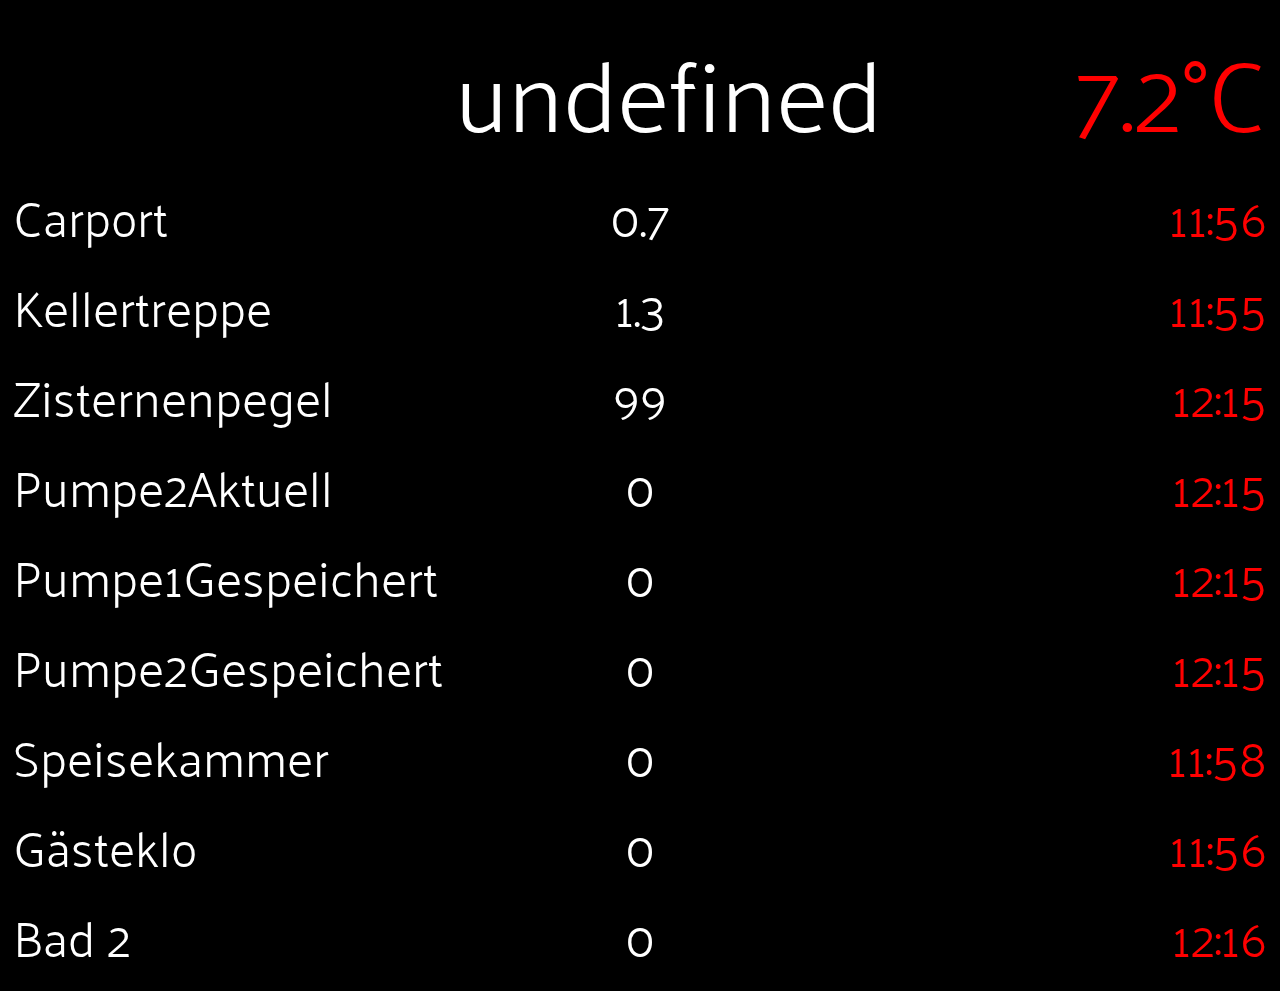
<file: index.html>
<!-- Stand 10.02.2023 -->

<!DOCTYPE html>
<html>
<html lang="de">
<meta http-equiv="Content-Type" content="text/html; charset=utf-8" />
<meta name="apple-mobile-web-app-capable" content="yes" />

<head>
	<link rel="stylesheet" href="stylesheet.css" type="text/css" />
	<title>Dein Toller Titel</title>
</head>

<body>

	<div id="TestWrapper"></div>
	
	<div id="TestText" style="background-color: blue; color: red; font-size: 150px;">
	</div>

	<header>
		<div id="KOPF_X" class="kopf horizontalParent">
			<div id="UhrZeitText" class="horizontalChild left"></div>
			<div class="horizontalChild center" style="color: #ffffff;">undefined</div>
			<div id="TemperaturText" class="horizontalChild right"  style="color: red;">7.2°C</div>
		</div>
	</header>


	<main>

		<table id="SensorDataWrapper" class="haupt"></table>

		<!--
		<div id="TAB1_X" class="haupt" >
			<div class="horizontalParent">
				<div class="horizontalChild left" >Kellertreppe</div>
				<div class="horizontalChild center" >7.3°C</div>
				<div class="horizontalChild right" style="font-size: 15px; transform: translate(0%, 10%);">3d 0h 27'</div>
			</div>
			<div class="horizontalParent">
				<div class="horizontalChild left" >Zisterne</div>
				<div class="horizontalChild center" >99%</div>
				<div class="horizontalChild right" style=" font-size: 15px; transform: translate(0%, 10%);">3d 0h 23'</div>
			</div>
		</div>
		-->
	</main>


	<script src="gui4.js"> </script>
	<script> setInterval(function() { loopEverySecond(); }, 1000); </script>

</body>

</html>
</file>
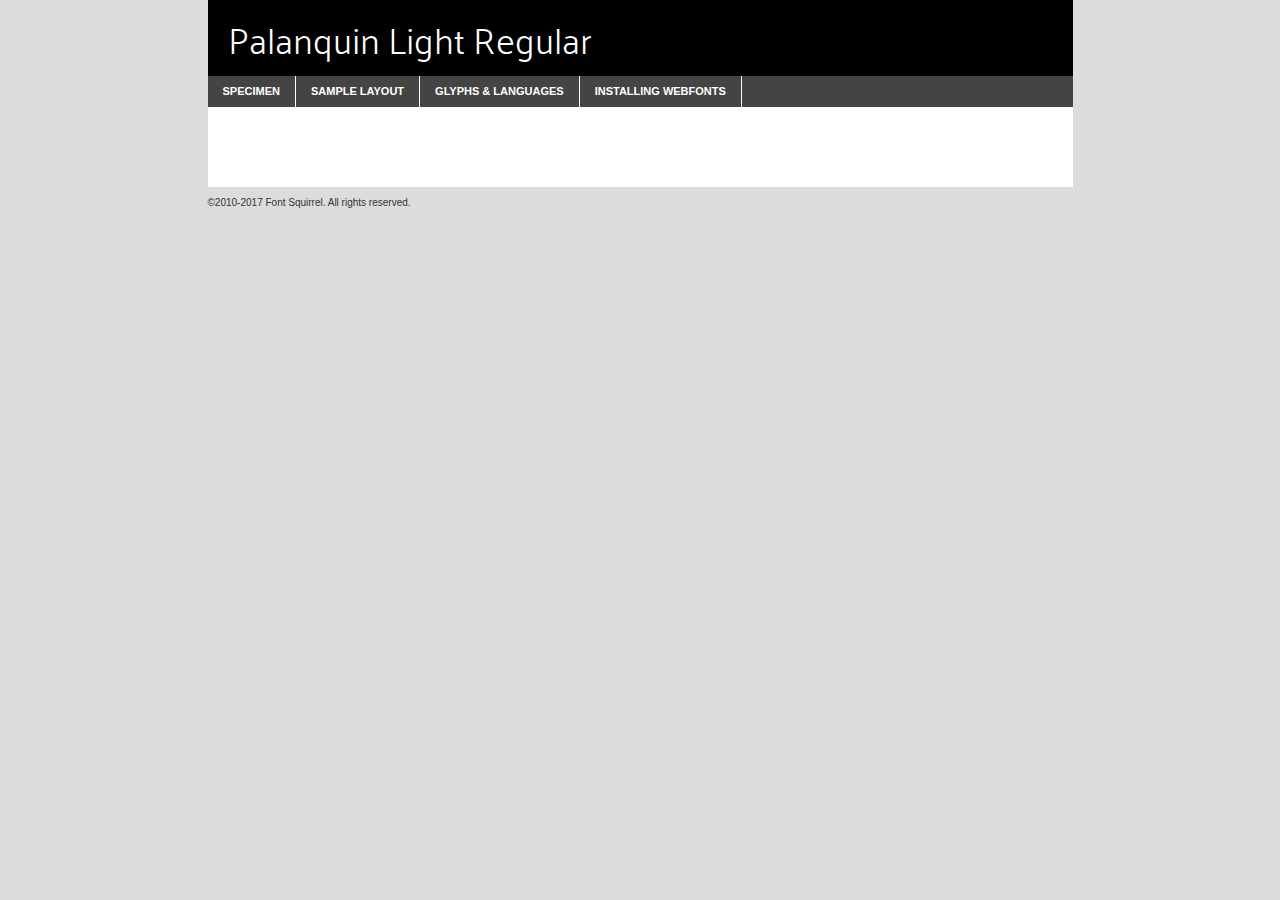
<file: fonts/palanquin-light-demo.html>
<!DOCTYPE html PUBLIC "-//W3C//DTD XHTML 1.0 Transitional//EN"
	"http://www.w3.org/TR/xhtml1/DTD/xhtml1-transitional.dtd">

<html xmlns="http://www.w3.org/1999/xhtml" xml:lang="en" lang="en">
<head>
	<meta http-equiv="Content-Type" content="text/html; charset=utf-8" />
	<script src="http://ajax.googleapis.com/ajax/libs/jquery/1.7.2/jquery.min.js" type="text/javascript" charset="utf-8"></script>
	<script type="text/javascript">
	(function($){$.fn.easyTabs=function(option){var param=jQuery.extend({fadeSpeed:"fast",defaultContent:1,activeClass:'active'},option);$(this).each(function(){var thisId="#"+this.id;if(param.defaultContent==''){param.defaultContent=1;}
	if(typeof param.defaultContent=="number")
	{var defaultTab=$(thisId+" .tabs li:eq("+(param.defaultContent-1)+") a").attr('href').substr(1);}else{var defaultTab=param.defaultContent;}
	$(thisId+" .tabs li a").each(function(){var tabToHide=$(this).attr('href').substr(1);$("#"+tabToHide).addClass('easytabs-tab-content');});hideAll();changeContent(defaultTab);function hideAll(){$(thisId+" .easytabs-tab-content").hide();}
	function changeContent(tabId){hideAll();$(thisId+" .tabs li").removeClass(param.activeClass);$(thisId+" .tabs li a[href=#"+tabId+"]").closest('li').addClass(param.activeClass);if(param.fadeSpeed!="none")
	{$(thisId+" #"+tabId).fadeIn(param.fadeSpeed);}else{$(thisId+" #"+tabId).show();}}
	$(thisId+" .tabs li").click(function(){var tabId=$(this).find('a').attr('href').substr(1);changeContent(tabId);return false;});});}})(jQuery);
	</script>
	<link rel="stylesheet" href="specimen_files/specimen_stylesheet.css" type="text/css" charset="utf-8" />
	<link rel="stylesheet" href="stylesheet.css" type="text/css" charset="utf-8" />

	<style type="text/css">
					body{
				font-family: 'palanquinlight';
							}
		</style>

	<title>Palanquin Light Regular Specimen</title>
	
	
	<script type="text/javascript" charset="utf-8">
		$(document).ready(function() {
			$('#container').easyTabs({defaultContent:1});
		});
	</script>
</head>

<body>
<div id="container">
	<div id="header">
		Palanquin Light Regular	</div>
	<ul class="tabs">
		<li><a href="#specimen">Specimen</a></li>
		<li><a href="#layout">Sample Layout</a></li>
				<li><a href="#glyphs">Glyphs &amp; Languages</a></li>
		<li><a href="#installing">Installing Webfonts</a></li>
		
	</ul>
	
	<div id="main_content">

		
			<div id="specimen">
		
				<div class="section">
					<div class="grid12 firstcol">
						<div class="huge">AaBb</div>
					</div>
				</div>
		
				<div class="section">
					<div class="glyph_range">A&#x200B;B&#x200b;C&#x200b;D&#x200b;E&#x200b;F&#x200b;G&#x200b;H&#x200b;I&#x200b;J&#x200b;K&#x200b;L&#x200b;M&#x200b;N&#x200b;O&#x200b;P&#x200b;Q&#x200b;R&#x200b;S&#x200b;T&#x200b;U&#x200b;V&#x200b;W&#x200b;X&#x200b;Y&#x200b;Z&#x200b;a&#x200b;b&#x200b;c&#x200b;d&#x200b;e&#x200b;f&#x200b;g&#x200b;h&#x200b;i&#x200b;j&#x200b;k&#x200b;l&#x200b;m&#x200b;n&#x200b;o&#x200b;p&#x200b;q&#x200b;r&#x200b;s&#x200b;t&#x200b;u&#x200b;v&#x200b;w&#x200b;x&#x200b;y&#x200b;z&#x200b;1&#x200b;2&#x200b;3&#x200b;4&#x200b;5&#x200b;6&#x200b;7&#x200b;8&#x200b;9&#x200b;0&#x200b;&amp;&#x200b;.&#x200b;,&#x200b;?&#x200b;!&#x200b;&#64;&#x200b;(&#x200b;)&#x200b;#&#x200b;$&#x200b;%&#x200b;*&#x200b;+&#x200b;-&#x200b;=&#x200b;:&#x200b;;</div>
				</div>
				<div class="section">
					<div class="grid12 firstcol">
						<table class="sample_table">
							<tr><td>10</td><td class="size10">abcdefghijklmnopqrstuvwxyzABCDEFGHIJKLMNOPQRSTUVWXYZ0123456789abcdefghijklmnopqrstuvwxyzABCDEFGHIJKLMNOPQRSTUVWXYZ0123456789abcdefghijklmnopqrstuvwxyzABCDEFGHIJKLMNOPQRSTUVWXYZ</td></tr>
							<tr><td>11</td><td class="size11">abcdefghijklmnopqrstuvwxyzABCDEFGHIJKLMNOPQRSTUVWXYZ0123456789abcdefghijklmnopqrstuvwxyzABCDEFGHIJKLMNOPQRSTUVWXYZ0123456789abcdefghijklmnopqrstuvwxyzABCDEFGHIJKLMNOPQRSTUVWXYZ</td></tr>
							<tr><td>12</td><td class="size12">abcdefghijklmnopqrstuvwxyzABCDEFGHIJKLMNOPQRSTUVWXYZ0123456789abcdefghijklmnopqrstuvwxyzABCDEFGHIJKLMNOPQRSTUVWXYZ0123456789abcdefghijklmnopqrstuvwxyzABCDEFGHIJKLMNOPQRSTUVWXYZ</td></tr>
							<tr><td>13</td><td class="size13">abcdefghijklmnopqrstuvwxyzABCDEFGHIJKLMNOPQRSTUVWXYZ0123456789abcdefghijklmnopqrstuvwxyzABCDEFGHIJKLMNOPQRSTUVWXYZ0123456789abcdefghijklmnopqrstuvwxyzABCDEFGHIJKLMNOPQRSTUVWXYZ</td></tr>
							<tr><td>14</td><td class="size14">abcdefghijklmnopqrstuvwxyzABCDEFGHIJKLMNOPQRSTUVWXYZ0123456789abcdefghijklmnopqrstuvwxyzABCDEFGHIJKLMNOPQRSTUVWXYZ0123456789abcdefghijklmnopqrstuvwxyzABCDEFGHIJKLMNOPQRSTUVWXYZ</td></tr>
							<tr><td>16</td><td class="size16">abcdefghijklmnopqrstuvwxyzABCDEFGHIJKLMNOPQRSTUVWXYZ0123456789abcdefghijklmnopqrstuvwxyzABCDEFGHIJKLMNOPQRSTUVWXYZ</td></tr>
							<tr><td>18</td><td class="size18">abcdefghijklmnopqrstuvwxyzABCDEFGHIJKLMNOPQRSTUVWXYZ0123456789abcdefghijklmnopqrstuvwxyzABCDEFGHIJKLMNOPQRSTUVWXYZ</td></tr>
							<tr><td>20</td><td class="size20">abcdefghijklmnopqrstuvwxyzABCDEFGHIJKLMNOPQRSTUVWXYZ0123456789abcdefghijklmnopqrstuvwxyzABCDEFGHIJKLMNOPQRSTUVWXYZ</td></tr>
							<tr><td>24</td><td class="size24">abcdefghijklmnopqrstuvwxyzABCDEFGHIJKLMNOPQRSTUVWXYZ0123456789abcdefghijklmnopqrstuvwxyzABCDEFGHIJKLMNOPQRSTUVWXYZ</td></tr>
							<tr><td>30</td><td class="size30">abcdefghijklmnopqrstuvwxyzABCDEFGHIJKLMNOPQRSTUVWXYZ0123456789abcdefghijklmnopqrstuvwxyzABCDEFGHIJKLMNOPQRSTUVWXYZ</td></tr>
							<tr><td>36</td><td class="size36">abcdefghijklmnopqrstuvwxyzABCDEFGHIJKLMNOPQRSTUVWXYZ0123456789abcdefghijklmnopqrstuvwxyzABCDEFGHIJKLMNOPQRSTUVWXYZ</td></tr>
							<tr><td>48</td><td class="size48">abcdefghijklmnopqrstuvwxyzABCDEFGHIJKLMNOPQRSTUVWXYZ0123456789abcdefghijklmnopqrstuvwxyzABCDEFGHIJKLMNOPQRSTUVWXYZ</td></tr>
							<tr><td>60</td><td class="size60">abcdefghijklmnopqrstuvwxyzABCDEFGHIJKLMNOPQRSTUVWXYZ0123456789abcdefghijklmnopqrstuvwxyzABCDEFGHIJKLMNOPQRSTUVWXYZ</td></tr>
							<tr><td>72</td><td class="size72">abcdefghijklmnopqrstuvwxyzABCDEFGHIJKLMNOPQRSTUVWXYZ0123456789abcdefghijklmnopqrstuvwxyzABCDEFGHIJKLMNOPQRSTUVWXYZ</td></tr>
							<tr><td>90</td><td class="size90">abcdefghijklmnopqrstuvwxyzABCDEFGHIJKLMNOPQRSTUVWXYZ0123456789abcdefghijklmnopqrstuvwxyzABCDEFGHIJKLMNOPQRSTUVWXYZ</td></tr>
						</table>
				
					</div>
			
				</div>
		
		
		
								<div class="section" id="bodycomparison">


										<div id="xheight">
				<div class="fontbody">&#x25FC;&#x25FC;&#x25FC;&#x25FC;&#x25FC;&#x25FC;&#x25FC;&#x25FC;&#x25FC;&#x25FC;&#x25FC;&#x25FC;&#x25FC;&#x25FC;&#x25FC;&#x25FC;&#x25FC;&#x25FC;&#x25FC;&#x25FC;&#x25FC;&#x25FC;&#x25FC;&#x25FC;&#x25FC;&#x25FC;&#x25FC;&#x25FC;&#x25FC;&#x25FC;&#x25FC;&#x25FC;&#x25FC;&#x25FC;&#x25FC;&#x25FC;&#x25FC;&#x25FC;&#x25FC;&#x25FC;&#x25FC;&#x25FC;&#x25FC;&#x25FC;&#x25FC;&#x25FC;&#x25FC;&#x25FC;&#x25FC;&#x25FC;&#x25FC;&#x25FC;&#x25FC;&#x25FC;&#x25FC;&#x25FC;&#x25FC;&#x25FC;&#x25FC;&#x25FC;&#x25FC;&#x25FC;&#x25FC;&#x25FC;&#x25FC;&#x25FC;&#x25FC;&#x25FC;&#x25FC;&#x25FC;&#x25FC;&#x25FC;&#x25FC;&#x25FC;&#x25FC;&#x25FC;&#x25FC;&#x25FC;&#x25FC;&#x25FC;&#x25FC;&#x25FC;&#x25FC;&#x25FC;&#x25FC;&#x25FC;&#x25FC;&#x25FC;&#x25FC;&#x25FC;&#x25FC;&#x25FC;&#x25FC;&#x25FC;&#x25FC;&#x25FC;&#x25FC;&#x25FC;&#x25FC;body</div><div class="arialbody">body</div><div class="verdanabody">body</div><div class="georgiabody">body</div></div>
										<div class="fontbody" style="z-index:1">
											body<span>Palanquin Light Regular</span>
										</div>
										<div class="arialbody" style="z-index:1">
											body<span>Arial</span>
										</div>
										<div class="verdanabody" style="z-index:1">
											body<span>Verdana</span>
										</div>
										<div class="georgiabody" style="z-index:1">
											body<span>Georgia</span>
										</div>



								</div>
		
		
				<div class="section psample psample_row1" id="">
					
					<div class="grid2 firstcol">
						<p class="size10"><span>10.</span>Aenean lacinia bibendum nulla sed consectetur. Fusce dapibus, tellus ac cursus commodo, tortor mauris condimentum nibh, ut fermentum massa justo sit amet risus. Nullam id dolor id nibh ultricies vehicula ut id elit. Cum sociis natoque penatibus et magnis dis parturient montes, nascetur ridiculus mus. Nulla vitae elit libero, a pharetra augue.</p>
			
					</div>
					<div class="grid3">
						<p class="size11"><span>11.</span>Aenean lacinia bibendum nulla sed consectetur. Fusce dapibus, tellus ac cursus commodo, tortor mauris condimentum nibh, ut fermentum massa justo sit amet risus. Nullam id dolor id nibh ultricies vehicula ut id elit. Cum sociis natoque penatibus et magnis dis parturient montes, nascetur ridiculus mus. Nulla vitae elit libero, a pharetra augue.</p>
			
					</div>
					<div class="grid3">
						<p class="size12"><span>12.</span>Aenean lacinia bibendum nulla sed consectetur. Fusce dapibus, tellus ac cursus commodo, tortor mauris condimentum nibh, ut fermentum massa justo sit amet risus. Nullam id dolor id nibh ultricies vehicula ut id elit. Cum sociis natoque penatibus et magnis dis parturient montes, nascetur ridiculus mus. Nulla vitae elit libero, a pharetra augue.</p>
			
					</div>
					<div class="grid4">
						<p class="size13"><span>13.</span>Aenean lacinia bibendum nulla sed consectetur. Fusce dapibus, tellus ac cursus commodo, tortor mauris condimentum nibh, ut fermentum massa justo sit amet risus. Nullam id dolor id nibh ultricies vehicula ut id elit. Cum sociis natoque penatibus et magnis dis parturient montes, nascetur ridiculus mus. Nulla vitae elit libero, a pharetra augue.</p>
			
					</div>
					<div class="white_blend"></div>
					
				</div>
				<div class="section psample psample_row2" id="">
					<div class="grid3 firstcol">
						<p class="size14"><span>14.</span>Aenean lacinia bibendum nulla sed consectetur. Fusce dapibus, tellus ac cursus commodo, tortor mauris condimentum nibh, ut fermentum massa justo sit amet risus. Nullam id dolor id nibh ultricies vehicula ut id elit. Cum sociis natoque penatibus et magnis dis parturient montes, nascetur ridiculus mus. Nulla vitae elit libero, a pharetra augue.</p>
			
					</div>
					<div class="grid4">
						<p class="size16"><span>16.</span>Aenean lacinia bibendum nulla sed consectetur. Fusce dapibus, tellus ac cursus commodo, tortor mauris condimentum nibh, ut fermentum massa justo sit amet risus. Nullam id dolor id nibh ultricies vehicula ut id elit. Cum sociis natoque penatibus et magnis dis parturient montes, nascetur ridiculus mus. Nulla vitae elit libero, a pharetra augue.</p>
			
					</div>
					<div class="grid5">
						<p class="size18"><span>18.</span>Aenean lacinia bibendum nulla sed consectetur. Fusce dapibus, tellus ac cursus commodo, tortor mauris condimentum nibh, ut fermentum massa justo sit amet risus. Nullam id dolor id nibh ultricies vehicula ut id elit. Cum sociis natoque penatibus et magnis dis parturient montes, nascetur ridiculus mus. Nulla vitae elit libero, a pharetra augue.</p>
			
					</div>

					<div class="white_blend"></div>

				</div>
				
				<div class="section psample psample_row3" id="">
					<div class="grid5 firstcol">
						<p class="size20"><span>20.</span>Aenean lacinia bibendum nulla sed consectetur. Fusce dapibus, tellus ac cursus commodo, tortor mauris condimentum nibh, ut fermentum massa justo sit amet risus. Nullam id dolor id nibh ultricies vehicula ut id elit. Cum sociis natoque penatibus et magnis dis parturient montes, nascetur ridiculus mus. Nulla vitae elit libero, a pharetra augue.</p>
					</div>
					<div class="grid7">
						<p class="size24"><span>24.</span>Aenean lacinia bibendum nulla sed consectetur. Fusce dapibus, tellus ac cursus commodo, tortor mauris condimentum nibh, ut fermentum massa justo sit amet risus. Nullam id dolor id nibh ultricies vehicula ut id elit. Cum sociis natoque penatibus et magnis dis parturient montes, nascetur ridiculus mus. Nulla vitae elit libero, a pharetra augue.</p>
					</div>
					
					<div class="white_blend"></div>
					
				</div>
				
				<div class="section psample psample_row4" id="">
					<div class="grid12 firstcol">
						<p class="size30"><span>30.</span>Aenean lacinia bibendum nulla sed consectetur. Fusce dapibus, tellus ac cursus commodo, tortor mauris condimentum nibh, ut fermentum massa justo sit amet risus. Nullam id dolor id nibh ultricies vehicula ut id elit. Cum sociis natoque penatibus et magnis dis parturient montes, nascetur ridiculus mus. Nulla vitae elit libero, a pharetra augue.</p>
					</div>
					<div class="white_blend"></div>
					
				</div>
				
				
				
				<div class="section psample psample_row1 fullreverse">
					<div class="grid2 firstcol">
						<p class="size10"><span>10.</span>Aenean lacinia bibendum nulla sed consectetur. Fusce dapibus, tellus ac cursus commodo, tortor mauris condimentum nibh, ut fermentum massa justo sit amet risus. Nullam id dolor id nibh ultricies vehicula ut id elit. Cum sociis natoque penatibus et magnis dis parturient montes, nascetur ridiculus mus. Nulla vitae elit libero, a pharetra augue.</p>
			
					</div>
					<div class="grid3">
						<p class="size11"><span>11.</span>Aenean lacinia bibendum nulla sed consectetur. Fusce dapibus, tellus ac cursus commodo, tortor mauris condimentum nibh, ut fermentum massa justo sit amet risus. Nullam id dolor id nibh ultricies vehicula ut id elit. Cum sociis natoque penatibus et magnis dis parturient montes, nascetur ridiculus mus. Nulla vitae elit libero, a pharetra augue.</p>
			
					</div>
					<div class="grid3">
						<p class="size12"><span>12.</span>Aenean lacinia bibendum nulla sed consectetur. Fusce dapibus, tellus ac cursus commodo, tortor mauris condimentum nibh, ut fermentum massa justo sit amet risus. Nullam id dolor id nibh ultricies vehicula ut id elit. Cum sociis natoque penatibus et magnis dis parturient montes, nascetur ridiculus mus. Nulla vitae elit libero, a pharetra augue.</p>
			
					</div>
					<div class="grid4">
						<p class="size13"><span>13.</span>Aenean lacinia bibendum nulla sed consectetur. Fusce dapibus, tellus ac cursus commodo, tortor mauris condimentum nibh, ut fermentum massa justo sit amet risus. Nullam id dolor id nibh ultricies vehicula ut id elit. Cum sociis natoque penatibus et magnis dis parturient montes, nascetur ridiculus mus. Nulla vitae elit libero, a pharetra augue.</p>
			
					</div>
					<div class="black_blend"></div>
					
				</div>
				
				<div class="section psample psample_row2 fullreverse">
					<div class="grid3 firstcol">
						<p class="size14"><span>14.</span>Aenean lacinia bibendum nulla sed consectetur. Fusce dapibus, tellus ac cursus commodo, tortor mauris condimentum nibh, ut fermentum massa justo sit amet risus. Nullam id dolor id nibh ultricies vehicula ut id elit. Cum sociis natoque penatibus et magnis dis parturient montes, nascetur ridiculus mus. Nulla vitae elit libero, a pharetra augue.</p>
			
					</div>
					<div class="grid4">
						<p class="size16"><span>16.</span>Aenean lacinia bibendum nulla sed consectetur. Fusce dapibus, tellus ac cursus commodo, tortor mauris condimentum nibh, ut fermentum massa justo sit amet risus. Nullam id dolor id nibh ultricies vehicula ut id elit. Cum sociis natoque penatibus et magnis dis parturient montes, nascetur ridiculus mus. Nulla vitae elit libero, a pharetra augue.</p>
			
					</div>
					<div class="grid5">
						<p class="size18"><span>18.</span>Aenean lacinia bibendum nulla sed consectetur. Fusce dapibus, tellus ac cursus commodo, tortor mauris condimentum nibh, ut fermentum massa justo sit amet risus. Nullam id dolor id nibh ultricies vehicula ut id elit. Cum sociis natoque penatibus et magnis dis parturient montes, nascetur ridiculus mus. Nulla vitae elit libero, a pharetra augue.</p>
			
					</div>
					<div class="black_blend"></div>

				</div>
				
				<div class="section psample fullreverse psample_row3" id="">
					<div class="grid5 firstcol">
						<p class="size20"><span>20.</span>Aenean lacinia bibendum nulla sed consectetur. Fusce dapibus, tellus ac cursus commodo, tortor mauris condimentum nibh, ut fermentum massa justo sit amet risus. Nullam id dolor id nibh ultricies vehicula ut id elit. Cum sociis natoque penatibus et magnis dis parturient montes, nascetur ridiculus mus. Nulla vitae elit libero, a pharetra augue.</p>
					</div>
					<div class="grid7">
						<p class="size24"><span>24.</span>Aenean lacinia bibendum nulla sed consectetur. Fusce dapibus, tellus ac cursus commodo, tortor mauris condimentum nibh, ut fermentum massa justo sit amet risus. Nullam id dolor id nibh ultricies vehicula ut id elit. Cum sociis natoque penatibus et magnis dis parturient montes, nascetur ridiculus mus. Nulla vitae elit libero, a pharetra augue.</p>
					</div>
					
					<div class="black_blend"></div>
					
				</div>
				
				<div class="section psample fullreverse psample_row4" id="" style="border-bottom: 20px #000 solid;">
					<div class="grid12 firstcol">
						<p class="size30"><span>30.</span>Aenean lacinia bibendum nulla sed consectetur. Fusce dapibus, tellus ac cursus commodo, tortor mauris condimentum nibh, ut fermentum massa justo sit amet risus. Nullam id dolor id nibh ultricies vehicula ut id elit. Cum sociis natoque penatibus et magnis dis parturient montes, nascetur ridiculus mus. Nulla vitae elit libero, a pharetra augue.</p>
					</div>
					<div class="black_blend"></div>
					
				</div>
				
				
				
				
			</div>
			
			<div id="layout">
				
				<div class="section">
					
					<div class="grid12 firstcol">
						<h1>Lorem Ipsum Dolor</h1>
						<h2>Etiam porta sem malesuada magna mollis euismod</h2>
						
						<p class="byline">By <a href="#link">Aenean Lacinia</a></p>
					</div>
				</div>
				<div class="section">
					<div class="grid8 firstcol">
						<p class="large">Donec sed odio dui. Morbi leo risus, porta ac consectetur ac, vestibulum at eros. Fusce dapibus, tellus ac cursus commodo, tortor mauris condimentum nibh, ut fermentum massa justo sit amet risus. </p>

						
						<h3>Pellentesque ornare sem</h3>

						<p>Maecenas sed diam eget risus varius blandit sit amet non magna. Maecenas faucibus mollis interdum. Donec ullamcorper nulla non metus auctor fringilla. Nullam id dolor id nibh ultricies vehicula ut id elit. Nullam id dolor id nibh ultricies vehicula ut id elit. </p>

						<p>Aenean eu leo quam. Pellentesque ornare sem lacinia quam venenatis vestibulum. Lorem ipsum dolor sit amet, consectetur adipiscing elit. Cum sociis natoque penatibus et magnis dis parturient montes, nascetur ridiculus mus. </p>

						<p>Nulla vitae elit libero, a pharetra augue. Praesent commodo cursus magna, vel scelerisque nisl consectetur et. Aenean lacinia bibendum nulla sed consectetur. </p>

						<p>Nullam quis risus eget urna mollis ornare vel eu leo. Nullam quis risus eget urna mollis ornare vel eu leo. Maecenas sed diam eget risus varius blandit sit amet non magna. Donec ullamcorper nulla non metus auctor fringilla. </p>

						<h3>Cras mattis consectetur</h3>

						<p>Aenean eu leo quam. Pellentesque ornare sem lacinia quam venenatis vestibulum. Aenean lacinia bibendum nulla sed consectetur. Integer posuere erat a ante venenatis dapibus posuere velit aliquet. Cras mattis consectetur purus sit amet fermentum. </p>

						<p>Nullam id dolor id nibh ultricies vehicula ut id elit. Nullam quis risus eget urna mollis ornare vel eu leo. Cras mattis consectetur purus sit amet fermentum.</p>
					</div>
					
					<div class="grid4 sidebar">
						
						<div class="box reverse">
							<p class="last">Nullam quis risus eget urna mollis ornare vel eu leo. Donec ullamcorper nulla non metus auctor fringilla. Cras mattis consectetur purus sit amet fermentum. Sed posuere consectetur est at lobortis. Lorem ipsum dolor sit amet, consectetur adipiscing elit. </p>
						</div>
						
						<p class="caption">Maecenas sed diam eget risus varius.</p>

						<p>Vestibulum id ligula porta felis euismod semper. Integer posuere erat a ante venenatis dapibus posuere velit aliquet. Vestibulum id ligula porta felis euismod semper. Sed posuere consectetur est at lobortis. Maecenas sed diam eget risus varius blandit sit amet non magna. Fusce dapibus, tellus ac cursus commodo, tortor mauris condimentum nibh, ut fermentum massa justo sit amet risus. </p>

					

						<p>Duis mollis, est non commodo luctus, nisi erat porttitor ligula, eget lacinia odio sem nec elit. Aenean lacinia bibendum nulla sed consectetur. Vivamus sagittis lacus vel augue laoreet rutrum faucibus dolor auctor. Aenean lacinia bibendum nulla sed consectetur. Nullam quis risus eget urna mollis ornare vel eu leo. </p>

						<p>Praesent commodo cursus magna, vel scelerisque nisl consectetur et. Donec ullamcorper nulla non metus auctor fringilla. Maecenas faucibus mollis interdum. Fusce dapibus, tellus ac cursus commodo, tortor mauris condimentum nibh, ut fermentum massa justo sit amet risus. </p>

					</div>
				</div>
				
			</div>


			



		<div id="glyphs">
			<div class="section">
				<div class="grid12 firstcol">
			
				<h1>Language Support</h1>
				<p>The subset of Palanquin Light Regular in this kit supports the following languages:<br />
			
					Albanian, Basque, Breton, Chamorro, Danish, Dutch, English, Faroese, Finnish, French, Frisian, Galician, German, Icelandic, Italian, Malagasy, Norwegian, Portuguese, Spanish, Alsatian, Aragonese, Arapaho, Arrernte, Asturian, Aymara, Bislama, Cebuano, Corsican, Fijian, French_creole, Genoese, Gilbertese, Greenlandic, Haitian_creole, Hiligaynon, Hmong, Hopi, Ibanag, Iloko_ilokano, Indonesian, Interglossa_glosa, Interlingua, Irish_gaelic, Jerriais, Lojban, Lombard, Luxembourgeois, Manx, Mohawk, Norfolk_pitcairnese, Occitan, Oromo, Pangasinan, Papiamento, Piedmontese, Potawatomi, Rhaeto-romance, Romansh, Rotokas, Sami_lule, Samoan, Sardinian, Scots_gaelic, Seychelles_creole, Shona, Sicilian, Somali, Southern_ndebele, Swahili, Swati_swazi, Tagalog_filipino_pilipino, Tetum, Tok_pisin, Uyghur_latinized, Volapuk, Walloon, Warlpiri, Xhosa, Yapese, Zulu, Latinbasic, Ubasic, Demo				</p>
				<h1>Glyph Chart</h1>
				<p>The subset of Palanquin Light Regular in this kit includes all the glyphs listed below. Unicode entities are included above each glyph to help you insert individual characters into your layout.</p>
				<div id="glyph_chart">
			
																														 <div><p>&amp;#13;</p>&#13;</div>
																				 <div><p>&amp;#32;</p>&#32;</div>
																				 <div><p>&amp;#33;</p>&#33;</div>
																				 <div><p>&amp;#34;</p>&#34;</div>
																				 <div><p>&amp;#35;</p>&#35;</div>
																				 <div><p>&amp;#36;</p>&#36;</div>
																				 <div><p>&amp;#37;</p>&#37;</div>
																				 <div><p>&amp;#38;</p>&#38;</div>
																				 <div><p>&amp;#39;</p>&#39;</div>
																				 <div><p>&amp;#40;</p>&#40;</div>
																				 <div><p>&amp;#41;</p>&#41;</div>
																				 <div><p>&amp;#42;</p>&#42;</div>
																				 <div><p>&amp;#43;</p>&#43;</div>
																				 <div><p>&amp;#44;</p>&#44;</div>
																				 <div><p>&amp;#45;</p>&#45;</div>
																				 <div><p>&amp;#46;</p>&#46;</div>
																				 <div><p>&amp;#47;</p>&#47;</div>
																				 <div><p>&amp;#48;</p>&#48;</div>
																				 <div><p>&amp;#49;</p>&#49;</div>
																				 <div><p>&amp;#50;</p>&#50;</div>
																				 <div><p>&amp;#51;</p>&#51;</div>
																				 <div><p>&amp;#52;</p>&#52;</div>
																				 <div><p>&amp;#53;</p>&#53;</div>
																				 <div><p>&amp;#54;</p>&#54;</div>
																				 <div><p>&amp;#55;</p>&#55;</div>
																				 <div><p>&amp;#56;</p>&#56;</div>
																				 <div><p>&amp;#57;</p>&#57;</div>
																				 <div><p>&amp;#58;</p>&#58;</div>
																				 <div><p>&amp;#59;</p>&#59;</div>
																				 <div><p>&amp;#60;</p>&#60;</div>
																				 <div><p>&amp;#61;</p>&#61;</div>
																				 <div><p>&amp;#62;</p>&#62;</div>
																				 <div><p>&amp;#63;</p>&#63;</div>
																				 <div><p>&amp;#64;</p>&#64;</div>
																				 <div><p>&amp;#65;</p>&#65;</div>
																				 <div><p>&amp;#66;</p>&#66;</div>
																				 <div><p>&amp;#67;</p>&#67;</div>
																				 <div><p>&amp;#68;</p>&#68;</div>
																				 <div><p>&amp;#69;</p>&#69;</div>
																				 <div><p>&amp;#70;</p>&#70;</div>
																				 <div><p>&amp;#71;</p>&#71;</div>
																				 <div><p>&amp;#72;</p>&#72;</div>
																				 <div><p>&amp;#73;</p>&#73;</div>
																				 <div><p>&amp;#74;</p>&#74;</div>
																				 <div><p>&amp;#75;</p>&#75;</div>
																				 <div><p>&amp;#76;</p>&#76;</div>
																				 <div><p>&amp;#77;</p>&#77;</div>
																				 <div><p>&amp;#78;</p>&#78;</div>
																				 <div><p>&amp;#79;</p>&#79;</div>
																				 <div><p>&amp;#80;</p>&#80;</div>
																				 <div><p>&amp;#81;</p>&#81;</div>
																				 <div><p>&amp;#82;</p>&#82;</div>
																				 <div><p>&amp;#83;</p>&#83;</div>
																				 <div><p>&amp;#84;</p>&#84;</div>
																				 <div><p>&amp;#85;</p>&#85;</div>
																				 <div><p>&amp;#86;</p>&#86;</div>
																				 <div><p>&amp;#87;</p>&#87;</div>
																				 <div><p>&amp;#88;</p>&#88;</div>
																				 <div><p>&amp;#89;</p>&#89;</div>
																				 <div><p>&amp;#90;</p>&#90;</div>
																				 <div><p>&amp;#91;</p>&#91;</div>
																				 <div><p>&amp;#92;</p>&#92;</div>
																				 <div><p>&amp;#93;</p>&#93;</div>
																				 <div><p>&amp;#94;</p>&#94;</div>
																				 <div><p>&amp;#95;</p>&#95;</div>
																				 <div><p>&amp;#96;</p>&#96;</div>
																				 <div><p>&amp;#97;</p>&#97;</div>
																				 <div><p>&amp;#98;</p>&#98;</div>
																				 <div><p>&amp;#99;</p>&#99;</div>
																				 <div><p>&amp;#100;</p>&#100;</div>
																				 <div><p>&amp;#101;</p>&#101;</div>
																				 <div><p>&amp;#102;</p>&#102;</div>
																				 <div><p>&amp;#103;</p>&#103;</div>
																				 <div><p>&amp;#104;</p>&#104;</div>
																				 <div><p>&amp;#105;</p>&#105;</div>
																				 <div><p>&amp;#106;</p>&#106;</div>
																				 <div><p>&amp;#107;</p>&#107;</div>
																				 <div><p>&amp;#108;</p>&#108;</div>
																				 <div><p>&amp;#109;</p>&#109;</div>
																				 <div><p>&amp;#110;</p>&#110;</div>
																				 <div><p>&amp;#111;</p>&#111;</div>
																				 <div><p>&amp;#112;</p>&#112;</div>
																				 <div><p>&amp;#113;</p>&#113;</div>
																				 <div><p>&amp;#114;</p>&#114;</div>
																				 <div><p>&amp;#115;</p>&#115;</div>
																				 <div><p>&amp;#116;</p>&#116;</div>
																				 <div><p>&amp;#117;</p>&#117;</div>
																				 <div><p>&amp;#118;</p>&#118;</div>
																				 <div><p>&amp;#119;</p>&#119;</div>
																				 <div><p>&amp;#120;</p>&#120;</div>
																				 <div><p>&amp;#121;</p>&#121;</div>
																				 <div><p>&amp;#122;</p>&#122;</div>
																				 <div><p>&amp;#123;</p>&#123;</div>
																				 <div><p>&amp;#124;</p>&#124;</div>
																				 <div><p>&amp;#125;</p>&#125;</div>
																				 <div><p>&amp;#126;</p>&#126;</div>
																				 <div><p>&amp;#144;</p>&#144;</div>
																				 <div><p>&amp;#160;</p>&#160;</div>
																				 <div><p>&amp;#161;</p>&#161;</div>
																				 <div><p>&amp;#162;</p>&#162;</div>
																				 <div><p>&amp;#163;</p>&#163;</div>
																				 <div><p>&amp;#164;</p>&#164;</div>
																				 <div><p>&amp;#165;</p>&#165;</div>
																				 <div><p>&amp;#166;</p>&#166;</div>
																				 <div><p>&amp;#167;</p>&#167;</div>
																				 <div><p>&amp;#168;</p>&#168;</div>
																				 <div><p>&amp;#169;</p>&#169;</div>
																				 <div><p>&amp;#170;</p>&#170;</div>
																				 <div><p>&amp;#171;</p>&#171;</div>
																				 <div><p>&amp;#172;</p>&#172;</div>
																				 <div><p>&amp;#173;</p>&#173;</div>
																				 <div><p>&amp;#174;</p>&#174;</div>
																				 <div><p>&amp;#175;</p>&#175;</div>
																				 <div><p>&amp;#176;</p>&#176;</div>
																				 <div><p>&amp;#177;</p>&#177;</div>
																				 <div><p>&amp;#178;</p>&#178;</div>
																				 <div><p>&amp;#179;</p>&#179;</div>
																				 <div><p>&amp;#180;</p>&#180;</div>
																				 <div><p>&amp;#181;</p>&#181;</div>
																				 <div><p>&amp;#182;</p>&#182;</div>
																				 <div><p>&amp;#183;</p>&#183;</div>
																				 <div><p>&amp;#184;</p>&#184;</div>
																				 <div><p>&amp;#185;</p>&#185;</div>
																				 <div><p>&amp;#186;</p>&#186;</div>
																				 <div><p>&amp;#187;</p>&#187;</div>
																				 <div><p>&amp;#188;</p>&#188;</div>
																				 <div><p>&amp;#189;</p>&#189;</div>
																				 <div><p>&amp;#190;</p>&#190;</div>
																				 <div><p>&amp;#191;</p>&#191;</div>
																				 <div><p>&amp;#192;</p>&#192;</div>
																				 <div><p>&amp;#193;</p>&#193;</div>
																				 <div><p>&amp;#194;</p>&#194;</div>
																				 <div><p>&amp;#195;</p>&#195;</div>
																				 <div><p>&amp;#196;</p>&#196;</div>
																				 <div><p>&amp;#197;</p>&#197;</div>
																				 <div><p>&amp;#198;</p>&#198;</div>
																				 <div><p>&amp;#199;</p>&#199;</div>
																				 <div><p>&amp;#200;</p>&#200;</div>
																				 <div><p>&amp;#201;</p>&#201;</div>
																				 <div><p>&amp;#202;</p>&#202;</div>
																				 <div><p>&amp;#203;</p>&#203;</div>
																				 <div><p>&amp;#204;</p>&#204;</div>
																				 <div><p>&amp;#205;</p>&#205;</div>
																				 <div><p>&amp;#206;</p>&#206;</div>
																				 <div><p>&amp;#207;</p>&#207;</div>
																				 <div><p>&amp;#208;</p>&#208;</div>
																				 <div><p>&amp;#209;</p>&#209;</div>
																				 <div><p>&amp;#210;</p>&#210;</div>
																				 <div><p>&amp;#211;</p>&#211;</div>
																				 <div><p>&amp;#212;</p>&#212;</div>
																				 <div><p>&amp;#213;</p>&#213;</div>
																				 <div><p>&amp;#214;</p>&#214;</div>
																				 <div><p>&amp;#215;</p>&#215;</div>
																				 <div><p>&amp;#216;</p>&#216;</div>
																				 <div><p>&amp;#217;</p>&#217;</div>
																				 <div><p>&amp;#218;</p>&#218;</div>
																				 <div><p>&amp;#219;</p>&#219;</div>
																				 <div><p>&amp;#220;</p>&#220;</div>
																				 <div><p>&amp;#221;</p>&#221;</div>
																				 <div><p>&amp;#222;</p>&#222;</div>
																				 <div><p>&amp;#223;</p>&#223;</div>
																				 <div><p>&amp;#224;</p>&#224;</div>
																				 <div><p>&amp;#225;</p>&#225;</div>
																				 <div><p>&amp;#226;</p>&#226;</div>
																				 <div><p>&amp;#227;</p>&#227;</div>
																				 <div><p>&amp;#228;</p>&#228;</div>
																				 <div><p>&amp;#229;</p>&#229;</div>
																				 <div><p>&amp;#230;</p>&#230;</div>
																				 <div><p>&amp;#231;</p>&#231;</div>
																				 <div><p>&amp;#232;</p>&#232;</div>
																				 <div><p>&amp;#233;</p>&#233;</div>
																				 <div><p>&amp;#234;</p>&#234;</div>
																				 <div><p>&amp;#235;</p>&#235;</div>
																				 <div><p>&amp;#236;</p>&#236;</div>
																				 <div><p>&amp;#237;</p>&#237;</div>
																				 <div><p>&amp;#238;</p>&#238;</div>
																				 <div><p>&amp;#239;</p>&#239;</div>
																				 <div><p>&amp;#240;</p>&#240;</div>
																				 <div><p>&amp;#241;</p>&#241;</div>
																				 <div><p>&amp;#242;</p>&#242;</div>
																				 <div><p>&amp;#243;</p>&#243;</div>
																				 <div><p>&amp;#244;</p>&#244;</div>
																				 <div><p>&amp;#245;</p>&#245;</div>
																				 <div><p>&amp;#246;</p>&#246;</div>
																				 <div><p>&amp;#247;</p>&#247;</div>
																				 <div><p>&amp;#248;</p>&#248;</div>
																				 <div><p>&amp;#249;</p>&#249;</div>
																				 <div><p>&amp;#250;</p>&#250;</div>
																				 <div><p>&amp;#251;</p>&#251;</div>
																				 <div><p>&amp;#252;</p>&#252;</div>
																				 <div><p>&amp;#253;</p>&#253;</div>
																				 <div><p>&amp;#254;</p>&#254;</div>
																				 <div><p>&amp;#255;</p>&#255;</div>
																				 <div><p>&amp;#338;</p>&#338;</div>
																				 <div><p>&amp;#339;</p>&#339;</div>
																				 <div><p>&amp;#376;</p>&#376;</div>
																				 <div><p>&amp;#710;</p>&#710;</div>
																				 <div><p>&amp;#732;</p>&#732;</div>
																				 <div><p>&amp;#8192;</p>&#8192;</div>
																				 <div><p>&amp;#8193;</p>&#8193;</div>
																				 <div><p>&amp;#8194;</p>&#8194;</div>
																				 <div><p>&amp;#8195;</p>&#8195;</div>
																				 <div><p>&amp;#8196;</p>&#8196;</div>
																				 <div><p>&amp;#8197;</p>&#8197;</div>
																				 <div><p>&amp;#8198;</p>&#8198;</div>
																				 <div><p>&amp;#8199;</p>&#8199;</div>
																				 <div><p>&amp;#8200;</p>&#8200;</div>
																				 <div><p>&amp;#8201;</p>&#8201;</div>
																				 <div><p>&amp;#8202;</p>&#8202;</div>
																				 <div><p>&amp;#8208;</p>&#8208;</div>
																				 <div><p>&amp;#8209;</p>&#8209;</div>
																				 <div><p>&amp;#8210;</p>&#8210;</div>
																				 <div><p>&amp;#8211;</p>&#8211;</div>
																				 <div><p>&amp;#8212;</p>&#8212;</div>
																				 <div><p>&amp;#8216;</p>&#8216;</div>
																				 <div><p>&amp;#8217;</p>&#8217;</div>
																				 <div><p>&amp;#8218;</p>&#8218;</div>
																				 <div><p>&amp;#8220;</p>&#8220;</div>
																				 <div><p>&amp;#8221;</p>&#8221;</div>
																				 <div><p>&amp;#8222;</p>&#8222;</div>
																				 <div><p>&amp;#8226;</p>&#8226;</div>
																				 <div><p>&amp;#8230;</p>&#8230;</div>
																				 <div><p>&amp;#8239;</p>&#8239;</div>
																				 <div><p>&amp;#8249;</p>&#8249;</div>
																				 <div><p>&amp;#8250;</p>&#8250;</div>
																				 <div><p>&amp;#8287;</p>&#8287;</div>
																				 <div><p>&amp;#8364;</p>&#8364;</div>
																				 <div><p>&amp;#8482;</p>&#8482;</div>
																				 <div><p>&amp;#9724;</p>&#9724;</div>
																				 <div><p>&amp;#64257;</p>&#64257;</div>
																				 <div><p>&amp;#64258;</p>&#64258;</div>
																																						</div>	
				</div>
		
		
			</div>
		</div>
		
		
		<div id="specs">
			
		</div>
	
		<div id="installing">
			<div class="section">
				<div class="grid7 firstcol">
					<h1>Installing Webfonts</h1>
					
					<p>Webfonts are supported by all major browser platforms but not all in the same way. There are currently four different font formats that must be included in order to target all browsers. This includes TTF, WOFF, EOT and SVG.</p>
					
					<h2>1. Upload your webfonts</h2>
					<p>You must upload your webfont kit to your website. They should be in or near the same directory as your CSS files.</p>
					
					<h2>2. Include the webfont stylesheet</h2>
					<p>A special CSS @font-face declaration helps the various browsers select the appropriate font it needs without causing you a bunch of headaches. Learn more about this syntax by reading the <a href="https://www.fontspring.com/blog/further-hardening-of-the-bulletproof-syntax">Fontspring blog post</a> about it. The code for it is as follows:</p>


<code>
@font-face{ 
	font-family: 'MyWebFont';
	src: url('WebFont.eot');
	src: url('WebFont.eot?#iefix') format('embedded-opentype'),
	     url('WebFont.woff') format('woff'),
	     url('WebFont.ttf') format('truetype'),
	     url('WebFont.svg#webfont') format('svg');
}
</code>

	<p>We've already gone ahead and generated the code for you. All you have to do is link to the stylesheet in your HTML, like this:</p>
	<code>&lt;link rel=&quot;stylesheet&quot; href=&quot;stylesheet.css&quot; type=&quot;text/css&quot; charset=&quot;utf-8&quot; /&gt;</code>

					<h2>3. Modify your own stylesheet</h2>
					<p>To take advantage of your new fonts, you must tell your stylesheet to use them. Look at the original @font-face declaration above and find the property called "font-family." The name linked there will be what you use to reference the font. Prepend that webfont name to the font stack in the "font-family" property, inside the selector you want to change. For example:</p>
<code>p { font-family: 'WebFont', Arial, sans-serif; }</code>

<h2>4. Test</h2>
<p>Getting webfonts to work cross-browser <em>can</em> be tricky. Use the information in the sidebar to help you if you find that fonts aren't loading in a particular browser.</p>
				</div>
				
				<div class="grid5 sidebar">
					<div class="box">
						<h2>Troubleshooting<br />Font-Face Problems</h2>
						<p>Having trouble getting your webfonts to load in your new website? Here are some tips to sort out what might be the problem.</p>

						<h3>Fonts not showing in any browser</h3>

						<p>This sounds like you need to work on the plumbing. You either did not upload the fonts to the correct directory, or you did not link the fonts properly in the CSS. If you've confirmed that all this is correct and you still have a problem, take a look at your .htaccess file and see if requests are getting intercepted.</p>

						<h3>Fonts not loading in iPhone or iPad</h3>

						<p>The most common problem here is that you are serving the fonts from an IIS server. IIS refuses to serve files that have unknown MIME types. If that is the case, you must set the MIME type for SVG to "image/svg+xml" in the server settings. Follow these instructions from Microsoft if you need help.</p>

						<h3>Fonts not loading in Firefox</h3>

						<p>The primary reason for this failure? You are still using a version Firefox older than 3.5. So upgrade already! If that isn't it, then you are very likely serving fonts from a different domain. Firefox requires that all font assets be served from the same domain. Lastly it is possible that you need to add WOFF to your list of MIME types (if you are serving via IIS.)</p>

						<h3>Fonts not loading in IE</h3>

						<p>Are you looking at Internet Explorer on an actual Windows machine or are you cheating by using a service like Adobe BrowserLab? Many of these screenshot services do not render @font-face for IE. Best to test it on a real machine.</p>

						<h3>Fonts not loading in IE9</h3>

						<p>IE9, like Firefox, requires that fonts be served from the same domain as the website. Make sure that is the case.</p>
					</div>
				</div>
			</div>
			
		</div>
	
	</div>
	<div id="footer">
		<p>&copy;2010-2017 Font Squirrel. All rights reserved.</p>
	</div>
</div>
</body>
</html>
</file>
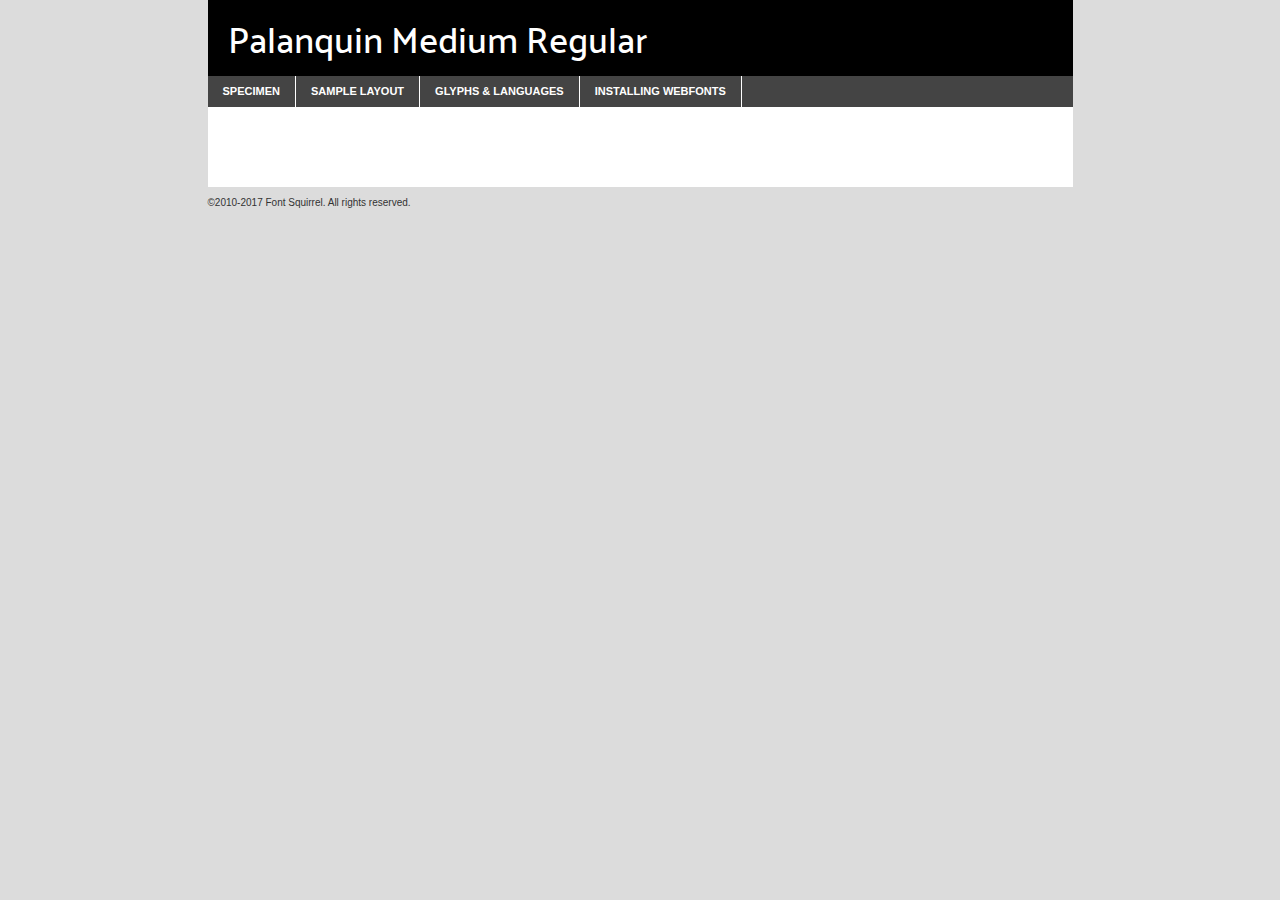
<file: fonts/palanquin-medium-demo.html>
<!DOCTYPE html PUBLIC "-//W3C//DTD XHTML 1.0 Transitional//EN"
	"http://www.w3.org/TR/xhtml1/DTD/xhtml1-transitional.dtd">

<html xmlns="http://www.w3.org/1999/xhtml" xml:lang="en" lang="en">
<head>
	<meta http-equiv="Content-Type" content="text/html; charset=utf-8" />
	<script src="http://ajax.googleapis.com/ajax/libs/jquery/1.7.2/jquery.min.js" type="text/javascript" charset="utf-8"></script>
	<script type="text/javascript">
	(function($){$.fn.easyTabs=function(option){var param=jQuery.extend({fadeSpeed:"fast",defaultContent:1,activeClass:'active'},option);$(this).each(function(){var thisId="#"+this.id;if(param.defaultContent==''){param.defaultContent=1;}
	if(typeof param.defaultContent=="number")
	{var defaultTab=$(thisId+" .tabs li:eq("+(param.defaultContent-1)+") a").attr('href').substr(1);}else{var defaultTab=param.defaultContent;}
	$(thisId+" .tabs li a").each(function(){var tabToHide=$(this).attr('href').substr(1);$("#"+tabToHide).addClass('easytabs-tab-content');});hideAll();changeContent(defaultTab);function hideAll(){$(thisId+" .easytabs-tab-content").hide();}
	function changeContent(tabId){hideAll();$(thisId+" .tabs li").removeClass(param.activeClass);$(thisId+" .tabs li a[href=#"+tabId+"]").closest('li').addClass(param.activeClass);if(param.fadeSpeed!="none")
	{$(thisId+" #"+tabId).fadeIn(param.fadeSpeed);}else{$(thisId+" #"+tabId).show();}}
	$(thisId+" .tabs li").click(function(){var tabId=$(this).find('a').attr('href').substr(1);changeContent(tabId);return false;});});}})(jQuery);
	</script>
	<link rel="stylesheet" href="specimen_files/specimen_stylesheet.css" type="text/css" charset="utf-8" />
	<link rel="stylesheet" href="stylesheet.css" type="text/css" charset="utf-8" />

	<style type="text/css">
					body{
				font-family: 'palanquinmedium';
							}
		</style>

	<title>Palanquin Medium Regular Specimen</title>
	
	
	<script type="text/javascript" charset="utf-8">
		$(document).ready(function() {
			$('#container').easyTabs({defaultContent:1});
		});
	</script>
</head>

<body>
<div id="container">
	<div id="header">
		Palanquin Medium Regular	</div>
	<ul class="tabs">
		<li><a href="#specimen">Specimen</a></li>
		<li><a href="#layout">Sample Layout</a></li>
				<li><a href="#glyphs">Glyphs &amp; Languages</a></li>
		<li><a href="#installing">Installing Webfonts</a></li>
		
	</ul>
	
	<div id="main_content">

		
			<div id="specimen">
		
				<div class="section">
					<div class="grid12 firstcol">
						<div class="huge">AaBb</div>
					</div>
				</div>
		
				<div class="section">
					<div class="glyph_range">A&#x200B;B&#x200b;C&#x200b;D&#x200b;E&#x200b;F&#x200b;G&#x200b;H&#x200b;I&#x200b;J&#x200b;K&#x200b;L&#x200b;M&#x200b;N&#x200b;O&#x200b;P&#x200b;Q&#x200b;R&#x200b;S&#x200b;T&#x200b;U&#x200b;V&#x200b;W&#x200b;X&#x200b;Y&#x200b;Z&#x200b;a&#x200b;b&#x200b;c&#x200b;d&#x200b;e&#x200b;f&#x200b;g&#x200b;h&#x200b;i&#x200b;j&#x200b;k&#x200b;l&#x200b;m&#x200b;n&#x200b;o&#x200b;p&#x200b;q&#x200b;r&#x200b;s&#x200b;t&#x200b;u&#x200b;v&#x200b;w&#x200b;x&#x200b;y&#x200b;z&#x200b;1&#x200b;2&#x200b;3&#x200b;4&#x200b;5&#x200b;6&#x200b;7&#x200b;8&#x200b;9&#x200b;0&#x200b;&amp;&#x200b;.&#x200b;,&#x200b;?&#x200b;!&#x200b;&#64;&#x200b;(&#x200b;)&#x200b;#&#x200b;$&#x200b;%&#x200b;*&#x200b;+&#x200b;-&#x200b;=&#x200b;:&#x200b;;</div>
				</div>
				<div class="section">
					<div class="grid12 firstcol">
						<table class="sample_table">
							<tr><td>10</td><td class="size10">abcdefghijklmnopqrstuvwxyzABCDEFGHIJKLMNOPQRSTUVWXYZ0123456789abcdefghijklmnopqrstuvwxyzABCDEFGHIJKLMNOPQRSTUVWXYZ0123456789abcdefghijklmnopqrstuvwxyzABCDEFGHIJKLMNOPQRSTUVWXYZ</td></tr>
							<tr><td>11</td><td class="size11">abcdefghijklmnopqrstuvwxyzABCDEFGHIJKLMNOPQRSTUVWXYZ0123456789abcdefghijklmnopqrstuvwxyzABCDEFGHIJKLMNOPQRSTUVWXYZ0123456789abcdefghijklmnopqrstuvwxyzABCDEFGHIJKLMNOPQRSTUVWXYZ</td></tr>
							<tr><td>12</td><td class="size12">abcdefghijklmnopqrstuvwxyzABCDEFGHIJKLMNOPQRSTUVWXYZ0123456789abcdefghijklmnopqrstuvwxyzABCDEFGHIJKLMNOPQRSTUVWXYZ0123456789abcdefghijklmnopqrstuvwxyzABCDEFGHIJKLMNOPQRSTUVWXYZ</td></tr>
							<tr><td>13</td><td class="size13">abcdefghijklmnopqrstuvwxyzABCDEFGHIJKLMNOPQRSTUVWXYZ0123456789abcdefghijklmnopqrstuvwxyzABCDEFGHIJKLMNOPQRSTUVWXYZ0123456789abcdefghijklmnopqrstuvwxyzABCDEFGHIJKLMNOPQRSTUVWXYZ</td></tr>
							<tr><td>14</td><td class="size14">abcdefghijklmnopqrstuvwxyzABCDEFGHIJKLMNOPQRSTUVWXYZ0123456789abcdefghijklmnopqrstuvwxyzABCDEFGHIJKLMNOPQRSTUVWXYZ0123456789abcdefghijklmnopqrstuvwxyzABCDEFGHIJKLMNOPQRSTUVWXYZ</td></tr>
							<tr><td>16</td><td class="size16">abcdefghijklmnopqrstuvwxyzABCDEFGHIJKLMNOPQRSTUVWXYZ0123456789abcdefghijklmnopqrstuvwxyzABCDEFGHIJKLMNOPQRSTUVWXYZ</td></tr>
							<tr><td>18</td><td class="size18">abcdefghijklmnopqrstuvwxyzABCDEFGHIJKLMNOPQRSTUVWXYZ0123456789abcdefghijklmnopqrstuvwxyzABCDEFGHIJKLMNOPQRSTUVWXYZ</td></tr>
							<tr><td>20</td><td class="size20">abcdefghijklmnopqrstuvwxyzABCDEFGHIJKLMNOPQRSTUVWXYZ0123456789abcdefghijklmnopqrstuvwxyzABCDEFGHIJKLMNOPQRSTUVWXYZ</td></tr>
							<tr><td>24</td><td class="size24">abcdefghijklmnopqrstuvwxyzABCDEFGHIJKLMNOPQRSTUVWXYZ0123456789abcdefghijklmnopqrstuvwxyzABCDEFGHIJKLMNOPQRSTUVWXYZ</td></tr>
							<tr><td>30</td><td class="size30">abcdefghijklmnopqrstuvwxyzABCDEFGHIJKLMNOPQRSTUVWXYZ0123456789abcdefghijklmnopqrstuvwxyzABCDEFGHIJKLMNOPQRSTUVWXYZ</td></tr>
							<tr><td>36</td><td class="size36">abcdefghijklmnopqrstuvwxyzABCDEFGHIJKLMNOPQRSTUVWXYZ0123456789abcdefghijklmnopqrstuvwxyzABCDEFGHIJKLMNOPQRSTUVWXYZ</td></tr>
							<tr><td>48</td><td class="size48">abcdefghijklmnopqrstuvwxyzABCDEFGHIJKLMNOPQRSTUVWXYZ0123456789abcdefghijklmnopqrstuvwxyzABCDEFGHIJKLMNOPQRSTUVWXYZ</td></tr>
							<tr><td>60</td><td class="size60">abcdefghijklmnopqrstuvwxyzABCDEFGHIJKLMNOPQRSTUVWXYZ0123456789abcdefghijklmnopqrstuvwxyzABCDEFGHIJKLMNOPQRSTUVWXYZ</td></tr>
							<tr><td>72</td><td class="size72">abcdefghijklmnopqrstuvwxyzABCDEFGHIJKLMNOPQRSTUVWXYZ0123456789abcdefghijklmnopqrstuvwxyzABCDEFGHIJKLMNOPQRSTUVWXYZ</td></tr>
							<tr><td>90</td><td class="size90">abcdefghijklmnopqrstuvwxyzABCDEFGHIJKLMNOPQRSTUVWXYZ0123456789abcdefghijklmnopqrstuvwxyzABCDEFGHIJKLMNOPQRSTUVWXYZ</td></tr>
						</table>
				
					</div>
			
				</div>
		
		
		
								<div class="section" id="bodycomparison">


										<div id="xheight">
				<div class="fontbody">&#x25FC;&#x25FC;&#x25FC;&#x25FC;&#x25FC;&#x25FC;&#x25FC;&#x25FC;&#x25FC;&#x25FC;&#x25FC;&#x25FC;&#x25FC;&#x25FC;&#x25FC;&#x25FC;&#x25FC;&#x25FC;&#x25FC;&#x25FC;&#x25FC;&#x25FC;&#x25FC;&#x25FC;&#x25FC;&#x25FC;&#x25FC;&#x25FC;&#x25FC;&#x25FC;&#x25FC;&#x25FC;&#x25FC;&#x25FC;&#x25FC;&#x25FC;&#x25FC;&#x25FC;&#x25FC;&#x25FC;&#x25FC;&#x25FC;&#x25FC;&#x25FC;&#x25FC;&#x25FC;&#x25FC;&#x25FC;&#x25FC;&#x25FC;&#x25FC;&#x25FC;&#x25FC;&#x25FC;&#x25FC;&#x25FC;&#x25FC;&#x25FC;&#x25FC;&#x25FC;&#x25FC;&#x25FC;&#x25FC;&#x25FC;&#x25FC;&#x25FC;&#x25FC;&#x25FC;&#x25FC;&#x25FC;&#x25FC;&#x25FC;&#x25FC;&#x25FC;&#x25FC;&#x25FC;&#x25FC;&#x25FC;&#x25FC;&#x25FC;&#x25FC;&#x25FC;&#x25FC;&#x25FC;&#x25FC;&#x25FC;&#x25FC;&#x25FC;&#x25FC;&#x25FC;&#x25FC;&#x25FC;&#x25FC;&#x25FC;&#x25FC;&#x25FC;&#x25FC;&#x25FC;&#x25FC;body</div><div class="arialbody">body</div><div class="verdanabody">body</div><div class="georgiabody">body</div></div>
										<div class="fontbody" style="z-index:1">
											body<span>Palanquin Medium Regular</span>
										</div>
										<div class="arialbody" style="z-index:1">
											body<span>Arial</span>
										</div>
										<div class="verdanabody" style="z-index:1">
											body<span>Verdana</span>
										</div>
										<div class="georgiabody" style="z-index:1">
											body<span>Georgia</span>
										</div>



								</div>
		
		
				<div class="section psample psample_row1" id="">
					
					<div class="grid2 firstcol">
						<p class="size10"><span>10.</span>Aenean lacinia bibendum nulla sed consectetur. Fusce dapibus, tellus ac cursus commodo, tortor mauris condimentum nibh, ut fermentum massa justo sit amet risus. Nullam id dolor id nibh ultricies vehicula ut id elit. Cum sociis natoque penatibus et magnis dis parturient montes, nascetur ridiculus mus. Nulla vitae elit libero, a pharetra augue.</p>
			
					</div>
					<div class="grid3">
						<p class="size11"><span>11.</span>Aenean lacinia bibendum nulla sed consectetur. Fusce dapibus, tellus ac cursus commodo, tortor mauris condimentum nibh, ut fermentum massa justo sit amet risus. Nullam id dolor id nibh ultricies vehicula ut id elit. Cum sociis natoque penatibus et magnis dis parturient montes, nascetur ridiculus mus. Nulla vitae elit libero, a pharetra augue.</p>
			
					</div>
					<div class="grid3">
						<p class="size12"><span>12.</span>Aenean lacinia bibendum nulla sed consectetur. Fusce dapibus, tellus ac cursus commodo, tortor mauris condimentum nibh, ut fermentum massa justo sit amet risus. Nullam id dolor id nibh ultricies vehicula ut id elit. Cum sociis natoque penatibus et magnis dis parturient montes, nascetur ridiculus mus. Nulla vitae elit libero, a pharetra augue.</p>
			
					</div>
					<div class="grid4">
						<p class="size13"><span>13.</span>Aenean lacinia bibendum nulla sed consectetur. Fusce dapibus, tellus ac cursus commodo, tortor mauris condimentum nibh, ut fermentum massa justo sit amet risus. Nullam id dolor id nibh ultricies vehicula ut id elit. Cum sociis natoque penatibus et magnis dis parturient montes, nascetur ridiculus mus. Nulla vitae elit libero, a pharetra augue.</p>
			
					</div>
					<div class="white_blend"></div>
					
				</div>
				<div class="section psample psample_row2" id="">
					<div class="grid3 firstcol">
						<p class="size14"><span>14.</span>Aenean lacinia bibendum nulla sed consectetur. Fusce dapibus, tellus ac cursus commodo, tortor mauris condimentum nibh, ut fermentum massa justo sit amet risus. Nullam id dolor id nibh ultricies vehicula ut id elit. Cum sociis natoque penatibus et magnis dis parturient montes, nascetur ridiculus mus. Nulla vitae elit libero, a pharetra augue.</p>
			
					</div>
					<div class="grid4">
						<p class="size16"><span>16.</span>Aenean lacinia bibendum nulla sed consectetur. Fusce dapibus, tellus ac cursus commodo, tortor mauris condimentum nibh, ut fermentum massa justo sit amet risus. Nullam id dolor id nibh ultricies vehicula ut id elit. Cum sociis natoque penatibus et magnis dis parturient montes, nascetur ridiculus mus. Nulla vitae elit libero, a pharetra augue.</p>
			
					</div>
					<div class="grid5">
						<p class="size18"><span>18.</span>Aenean lacinia bibendum nulla sed consectetur. Fusce dapibus, tellus ac cursus commodo, tortor mauris condimentum nibh, ut fermentum massa justo sit amet risus. Nullam id dolor id nibh ultricies vehicula ut id elit. Cum sociis natoque penatibus et magnis dis parturient montes, nascetur ridiculus mus. Nulla vitae elit libero, a pharetra augue.</p>
			
					</div>

					<div class="white_blend"></div>

				</div>
				
				<div class="section psample psample_row3" id="">
					<div class="grid5 firstcol">
						<p class="size20"><span>20.</span>Aenean lacinia bibendum nulla sed consectetur. Fusce dapibus, tellus ac cursus commodo, tortor mauris condimentum nibh, ut fermentum massa justo sit amet risus. Nullam id dolor id nibh ultricies vehicula ut id elit. Cum sociis natoque penatibus et magnis dis parturient montes, nascetur ridiculus mus. Nulla vitae elit libero, a pharetra augue.</p>
					</div>
					<div class="grid7">
						<p class="size24"><span>24.</span>Aenean lacinia bibendum nulla sed consectetur. Fusce dapibus, tellus ac cursus commodo, tortor mauris condimentum nibh, ut fermentum massa justo sit amet risus. Nullam id dolor id nibh ultricies vehicula ut id elit. Cum sociis natoque penatibus et magnis dis parturient montes, nascetur ridiculus mus. Nulla vitae elit libero, a pharetra augue.</p>
					</div>
					
					<div class="white_blend"></div>
					
				</div>
				
				<div class="section psample psample_row4" id="">
					<div class="grid12 firstcol">
						<p class="size30"><span>30.</span>Aenean lacinia bibendum nulla sed consectetur. Fusce dapibus, tellus ac cursus commodo, tortor mauris condimentum nibh, ut fermentum massa justo sit amet risus. Nullam id dolor id nibh ultricies vehicula ut id elit. Cum sociis natoque penatibus et magnis dis parturient montes, nascetur ridiculus mus. Nulla vitae elit libero, a pharetra augue.</p>
					</div>
					<div class="white_blend"></div>
					
				</div>
				
				
				
				<div class="section psample psample_row1 fullreverse">
					<div class="grid2 firstcol">
						<p class="size10"><span>10.</span>Aenean lacinia bibendum nulla sed consectetur. Fusce dapibus, tellus ac cursus commodo, tortor mauris condimentum nibh, ut fermentum massa justo sit amet risus. Nullam id dolor id nibh ultricies vehicula ut id elit. Cum sociis natoque penatibus et magnis dis parturient montes, nascetur ridiculus mus. Nulla vitae elit libero, a pharetra augue.</p>
			
					</div>
					<div class="grid3">
						<p class="size11"><span>11.</span>Aenean lacinia bibendum nulla sed consectetur. Fusce dapibus, tellus ac cursus commodo, tortor mauris condimentum nibh, ut fermentum massa justo sit amet risus. Nullam id dolor id nibh ultricies vehicula ut id elit. Cum sociis natoque penatibus et magnis dis parturient montes, nascetur ridiculus mus. Nulla vitae elit libero, a pharetra augue.</p>
			
					</div>
					<div class="grid3">
						<p class="size12"><span>12.</span>Aenean lacinia bibendum nulla sed consectetur. Fusce dapibus, tellus ac cursus commodo, tortor mauris condimentum nibh, ut fermentum massa justo sit amet risus. Nullam id dolor id nibh ultricies vehicula ut id elit. Cum sociis natoque penatibus et magnis dis parturient montes, nascetur ridiculus mus. Nulla vitae elit libero, a pharetra augue.</p>
			
					</div>
					<div class="grid4">
						<p class="size13"><span>13.</span>Aenean lacinia bibendum nulla sed consectetur. Fusce dapibus, tellus ac cursus commodo, tortor mauris condimentum nibh, ut fermentum massa justo sit amet risus. Nullam id dolor id nibh ultricies vehicula ut id elit. Cum sociis natoque penatibus et magnis dis parturient montes, nascetur ridiculus mus. Nulla vitae elit libero, a pharetra augue.</p>
			
					</div>
					<div class="black_blend"></div>
					
				</div>
				
				<div class="section psample psample_row2 fullreverse">
					<div class="grid3 firstcol">
						<p class="size14"><span>14.</span>Aenean lacinia bibendum nulla sed consectetur. Fusce dapibus, tellus ac cursus commodo, tortor mauris condimentum nibh, ut fermentum massa justo sit amet risus. Nullam id dolor id nibh ultricies vehicula ut id elit. Cum sociis natoque penatibus et magnis dis parturient montes, nascetur ridiculus mus. Nulla vitae elit libero, a pharetra augue.</p>
			
					</div>
					<div class="grid4">
						<p class="size16"><span>16.</span>Aenean lacinia bibendum nulla sed consectetur. Fusce dapibus, tellus ac cursus commodo, tortor mauris condimentum nibh, ut fermentum massa justo sit amet risus. Nullam id dolor id nibh ultricies vehicula ut id elit. Cum sociis natoque penatibus et magnis dis parturient montes, nascetur ridiculus mus. Nulla vitae elit libero, a pharetra augue.</p>
			
					</div>
					<div class="grid5">
						<p class="size18"><span>18.</span>Aenean lacinia bibendum nulla sed consectetur. Fusce dapibus, tellus ac cursus commodo, tortor mauris condimentum nibh, ut fermentum massa justo sit amet risus. Nullam id dolor id nibh ultricies vehicula ut id elit. Cum sociis natoque penatibus et magnis dis parturient montes, nascetur ridiculus mus. Nulla vitae elit libero, a pharetra augue.</p>
			
					</div>
					<div class="black_blend"></div>

				</div>
				
				<div class="section psample fullreverse psample_row3" id="">
					<div class="grid5 firstcol">
						<p class="size20"><span>20.</span>Aenean lacinia bibendum nulla sed consectetur. Fusce dapibus, tellus ac cursus commodo, tortor mauris condimentum nibh, ut fermentum massa justo sit amet risus. Nullam id dolor id nibh ultricies vehicula ut id elit. Cum sociis natoque penatibus et magnis dis parturient montes, nascetur ridiculus mus. Nulla vitae elit libero, a pharetra augue.</p>
					</div>
					<div class="grid7">
						<p class="size24"><span>24.</span>Aenean lacinia bibendum nulla sed consectetur. Fusce dapibus, tellus ac cursus commodo, tortor mauris condimentum nibh, ut fermentum massa justo sit amet risus. Nullam id dolor id nibh ultricies vehicula ut id elit. Cum sociis natoque penatibus et magnis dis parturient montes, nascetur ridiculus mus. Nulla vitae elit libero, a pharetra augue.</p>
					</div>
					
					<div class="black_blend"></div>
					
				</div>
				
				<div class="section psample fullreverse psample_row4" id="" style="border-bottom: 20px #000 solid;">
					<div class="grid12 firstcol">
						<p class="size30"><span>30.</span>Aenean lacinia bibendum nulla sed consectetur. Fusce dapibus, tellus ac cursus commodo, tortor mauris condimentum nibh, ut fermentum massa justo sit amet risus. Nullam id dolor id nibh ultricies vehicula ut id elit. Cum sociis natoque penatibus et magnis dis parturient montes, nascetur ridiculus mus. Nulla vitae elit libero, a pharetra augue.</p>
					</div>
					<div class="black_blend"></div>
					
				</div>
				
				
				
				
			</div>
			
			<div id="layout">
				
				<div class="section">
					
					<div class="grid12 firstcol">
						<h1>Lorem Ipsum Dolor</h1>
						<h2>Etiam porta sem malesuada magna mollis euismod</h2>
						
						<p class="byline">By <a href="#link">Aenean Lacinia</a></p>
					</div>
				</div>
				<div class="section">
					<div class="grid8 firstcol">
						<p class="large">Donec sed odio dui. Morbi leo risus, porta ac consectetur ac, vestibulum at eros. Fusce dapibus, tellus ac cursus commodo, tortor mauris condimentum nibh, ut fermentum massa justo sit amet risus. </p>

						
						<h3>Pellentesque ornare sem</h3>

						<p>Maecenas sed diam eget risus varius blandit sit amet non magna. Maecenas faucibus mollis interdum. Donec ullamcorper nulla non metus auctor fringilla. Nullam id dolor id nibh ultricies vehicula ut id elit. Nullam id dolor id nibh ultricies vehicula ut id elit. </p>

						<p>Aenean eu leo quam. Pellentesque ornare sem lacinia quam venenatis vestibulum. Lorem ipsum dolor sit amet, consectetur adipiscing elit. Cum sociis natoque penatibus et magnis dis parturient montes, nascetur ridiculus mus. </p>

						<p>Nulla vitae elit libero, a pharetra augue. Praesent commodo cursus magna, vel scelerisque nisl consectetur et. Aenean lacinia bibendum nulla sed consectetur. </p>

						<p>Nullam quis risus eget urna mollis ornare vel eu leo. Nullam quis risus eget urna mollis ornare vel eu leo. Maecenas sed diam eget risus varius blandit sit amet non magna. Donec ullamcorper nulla non metus auctor fringilla. </p>

						<h3>Cras mattis consectetur</h3>

						<p>Aenean eu leo quam. Pellentesque ornare sem lacinia quam venenatis vestibulum. Aenean lacinia bibendum nulla sed consectetur. Integer posuere erat a ante venenatis dapibus posuere velit aliquet. Cras mattis consectetur purus sit amet fermentum. </p>

						<p>Nullam id dolor id nibh ultricies vehicula ut id elit. Nullam quis risus eget urna mollis ornare vel eu leo. Cras mattis consectetur purus sit amet fermentum.</p>
					</div>
					
					<div class="grid4 sidebar">
						
						<div class="box reverse">
							<p class="last">Nullam quis risus eget urna mollis ornare vel eu leo. Donec ullamcorper nulla non metus auctor fringilla. Cras mattis consectetur purus sit amet fermentum. Sed posuere consectetur est at lobortis. Lorem ipsum dolor sit amet, consectetur adipiscing elit. </p>
						</div>
						
						<p class="caption">Maecenas sed diam eget risus varius.</p>

						<p>Vestibulum id ligula porta felis euismod semper. Integer posuere erat a ante venenatis dapibus posuere velit aliquet. Vestibulum id ligula porta felis euismod semper. Sed posuere consectetur est at lobortis. Maecenas sed diam eget risus varius blandit sit amet non magna. Fusce dapibus, tellus ac cursus commodo, tortor mauris condimentum nibh, ut fermentum massa justo sit amet risus. </p>

					

						<p>Duis mollis, est non commodo luctus, nisi erat porttitor ligula, eget lacinia odio sem nec elit. Aenean lacinia bibendum nulla sed consectetur. Vivamus sagittis lacus vel augue laoreet rutrum faucibus dolor auctor. Aenean lacinia bibendum nulla sed consectetur. Nullam quis risus eget urna mollis ornare vel eu leo. </p>

						<p>Praesent commodo cursus magna, vel scelerisque nisl consectetur et. Donec ullamcorper nulla non metus auctor fringilla. Maecenas faucibus mollis interdum. Fusce dapibus, tellus ac cursus commodo, tortor mauris condimentum nibh, ut fermentum massa justo sit amet risus. </p>

					</div>
				</div>
				
			</div>


			



		<div id="glyphs">
			<div class="section">
				<div class="grid12 firstcol">
			
				<h1>Language Support</h1>
				<p>The subset of Palanquin Medium Regular in this kit supports the following languages:<br />
			
					Albanian, Basque, Breton, Chamorro, Danish, Dutch, English, Faroese, Finnish, French, Frisian, Galician, German, Icelandic, Italian, Malagasy, Norwegian, Portuguese, Spanish, Alsatian, Aragonese, Arapaho, Arrernte, Asturian, Aymara, Bislama, Cebuano, Corsican, Fijian, French_creole, Genoese, Gilbertese, Greenlandic, Haitian_creole, Hiligaynon, Hmong, Hopi, Ibanag, Iloko_ilokano, Indonesian, Interglossa_glosa, Interlingua, Irish_gaelic, Jerriais, Lojban, Lombard, Luxembourgeois, Manx, Mohawk, Norfolk_pitcairnese, Occitan, Oromo, Pangasinan, Papiamento, Piedmontese, Potawatomi, Rhaeto-romance, Romansh, Rotokas, Sami_lule, Samoan, Sardinian, Scots_gaelic, Seychelles_creole, Shona, Sicilian, Somali, Southern_ndebele, Swahili, Swati_swazi, Tagalog_filipino_pilipino, Tetum, Tok_pisin, Uyghur_latinized, Volapuk, Walloon, Warlpiri, Xhosa, Yapese, Zulu, Latinbasic, Ubasic, Demo				</p>
				<h1>Glyph Chart</h1>
				<p>The subset of Palanquin Medium Regular in this kit includes all the glyphs listed below. Unicode entities are included above each glyph to help you insert individual characters into your layout.</p>
				<div id="glyph_chart">
			
																														 <div><p>&amp;#13;</p>&#13;</div>
																				 <div><p>&amp;#32;</p>&#32;</div>
																				 <div><p>&amp;#33;</p>&#33;</div>
																				 <div><p>&amp;#34;</p>&#34;</div>
																				 <div><p>&amp;#35;</p>&#35;</div>
																				 <div><p>&amp;#36;</p>&#36;</div>
																				 <div><p>&amp;#37;</p>&#37;</div>
																				 <div><p>&amp;#38;</p>&#38;</div>
																				 <div><p>&amp;#39;</p>&#39;</div>
																				 <div><p>&amp;#40;</p>&#40;</div>
																				 <div><p>&amp;#41;</p>&#41;</div>
																				 <div><p>&amp;#42;</p>&#42;</div>
																				 <div><p>&amp;#43;</p>&#43;</div>
																				 <div><p>&amp;#44;</p>&#44;</div>
																				 <div><p>&amp;#45;</p>&#45;</div>
																				 <div><p>&amp;#46;</p>&#46;</div>
																				 <div><p>&amp;#47;</p>&#47;</div>
																				 <div><p>&amp;#48;</p>&#48;</div>
																				 <div><p>&amp;#49;</p>&#49;</div>
																				 <div><p>&amp;#50;</p>&#50;</div>
																				 <div><p>&amp;#51;</p>&#51;</div>
																				 <div><p>&amp;#52;</p>&#52;</div>
																				 <div><p>&amp;#53;</p>&#53;</div>
																				 <div><p>&amp;#54;</p>&#54;</div>
																				 <div><p>&amp;#55;</p>&#55;</div>
																				 <div><p>&amp;#56;</p>&#56;</div>
																				 <div><p>&amp;#57;</p>&#57;</div>
																				 <div><p>&amp;#58;</p>&#58;</div>
																				 <div><p>&amp;#59;</p>&#59;</div>
																				 <div><p>&amp;#60;</p>&#60;</div>
																				 <div><p>&amp;#61;</p>&#61;</div>
																				 <div><p>&amp;#62;</p>&#62;</div>
																				 <div><p>&amp;#63;</p>&#63;</div>
																				 <div><p>&amp;#64;</p>&#64;</div>
																				 <div><p>&amp;#65;</p>&#65;</div>
																				 <div><p>&amp;#66;</p>&#66;</div>
																				 <div><p>&amp;#67;</p>&#67;</div>
																				 <div><p>&amp;#68;</p>&#68;</div>
																				 <div><p>&amp;#69;</p>&#69;</div>
																				 <div><p>&amp;#70;</p>&#70;</div>
																				 <div><p>&amp;#71;</p>&#71;</div>
																				 <div><p>&amp;#72;</p>&#72;</div>
																				 <div><p>&amp;#73;</p>&#73;</div>
																				 <div><p>&amp;#74;</p>&#74;</div>
																				 <div><p>&amp;#75;</p>&#75;</div>
																				 <div><p>&amp;#76;</p>&#76;</div>
																				 <div><p>&amp;#77;</p>&#77;</div>
																				 <div><p>&amp;#78;</p>&#78;</div>
																				 <div><p>&amp;#79;</p>&#79;</div>
																				 <div><p>&amp;#80;</p>&#80;</div>
																				 <div><p>&amp;#81;</p>&#81;</div>
																				 <div><p>&amp;#82;</p>&#82;</div>
																				 <div><p>&amp;#83;</p>&#83;</div>
																				 <div><p>&amp;#84;</p>&#84;</div>
																				 <div><p>&amp;#85;</p>&#85;</div>
																				 <div><p>&amp;#86;</p>&#86;</div>
																				 <div><p>&amp;#87;</p>&#87;</div>
																				 <div><p>&amp;#88;</p>&#88;</div>
																				 <div><p>&amp;#89;</p>&#89;</div>
																				 <div><p>&amp;#90;</p>&#90;</div>
																				 <div><p>&amp;#91;</p>&#91;</div>
																				 <div><p>&amp;#92;</p>&#92;</div>
																				 <div><p>&amp;#93;</p>&#93;</div>
																				 <div><p>&amp;#94;</p>&#94;</div>
																				 <div><p>&amp;#95;</p>&#95;</div>
																				 <div><p>&amp;#96;</p>&#96;</div>
																				 <div><p>&amp;#97;</p>&#97;</div>
																				 <div><p>&amp;#98;</p>&#98;</div>
																				 <div><p>&amp;#99;</p>&#99;</div>
																				 <div><p>&amp;#100;</p>&#100;</div>
																				 <div><p>&amp;#101;</p>&#101;</div>
																				 <div><p>&amp;#102;</p>&#102;</div>
																				 <div><p>&amp;#103;</p>&#103;</div>
																				 <div><p>&amp;#104;</p>&#104;</div>
																				 <div><p>&amp;#105;</p>&#105;</div>
																				 <div><p>&amp;#106;</p>&#106;</div>
																				 <div><p>&amp;#107;</p>&#107;</div>
																				 <div><p>&amp;#108;</p>&#108;</div>
																				 <div><p>&amp;#109;</p>&#109;</div>
																				 <div><p>&amp;#110;</p>&#110;</div>
																				 <div><p>&amp;#111;</p>&#111;</div>
																				 <div><p>&amp;#112;</p>&#112;</div>
																				 <div><p>&amp;#113;</p>&#113;</div>
																				 <div><p>&amp;#114;</p>&#114;</div>
																				 <div><p>&amp;#115;</p>&#115;</div>
																				 <div><p>&amp;#116;</p>&#116;</div>
																				 <div><p>&amp;#117;</p>&#117;</div>
																				 <div><p>&amp;#118;</p>&#118;</div>
																				 <div><p>&amp;#119;</p>&#119;</div>
																				 <div><p>&amp;#120;</p>&#120;</div>
																				 <div><p>&amp;#121;</p>&#121;</div>
																				 <div><p>&amp;#122;</p>&#122;</div>
																				 <div><p>&amp;#123;</p>&#123;</div>
																				 <div><p>&amp;#124;</p>&#124;</div>
																				 <div><p>&amp;#125;</p>&#125;</div>
																				 <div><p>&amp;#126;</p>&#126;</div>
																				 <div><p>&amp;#144;</p>&#144;</div>
																				 <div><p>&amp;#160;</p>&#160;</div>
																				 <div><p>&amp;#161;</p>&#161;</div>
																				 <div><p>&amp;#162;</p>&#162;</div>
																				 <div><p>&amp;#163;</p>&#163;</div>
																				 <div><p>&amp;#164;</p>&#164;</div>
																				 <div><p>&amp;#165;</p>&#165;</div>
																				 <div><p>&amp;#166;</p>&#166;</div>
																				 <div><p>&amp;#167;</p>&#167;</div>
																				 <div><p>&amp;#168;</p>&#168;</div>
																				 <div><p>&amp;#169;</p>&#169;</div>
																				 <div><p>&amp;#170;</p>&#170;</div>
																				 <div><p>&amp;#171;</p>&#171;</div>
																				 <div><p>&amp;#172;</p>&#172;</div>
																				 <div><p>&amp;#173;</p>&#173;</div>
																				 <div><p>&amp;#174;</p>&#174;</div>
																				 <div><p>&amp;#175;</p>&#175;</div>
																				 <div><p>&amp;#176;</p>&#176;</div>
																				 <div><p>&amp;#177;</p>&#177;</div>
																				 <div><p>&amp;#178;</p>&#178;</div>
																				 <div><p>&amp;#179;</p>&#179;</div>
																				 <div><p>&amp;#180;</p>&#180;</div>
																				 <div><p>&amp;#181;</p>&#181;</div>
																				 <div><p>&amp;#182;</p>&#182;</div>
																				 <div><p>&amp;#183;</p>&#183;</div>
																				 <div><p>&amp;#184;</p>&#184;</div>
																				 <div><p>&amp;#185;</p>&#185;</div>
																				 <div><p>&amp;#186;</p>&#186;</div>
																				 <div><p>&amp;#187;</p>&#187;</div>
																				 <div><p>&amp;#188;</p>&#188;</div>
																				 <div><p>&amp;#189;</p>&#189;</div>
																				 <div><p>&amp;#190;</p>&#190;</div>
																				 <div><p>&amp;#191;</p>&#191;</div>
																				 <div><p>&amp;#192;</p>&#192;</div>
																				 <div><p>&amp;#193;</p>&#193;</div>
																				 <div><p>&amp;#194;</p>&#194;</div>
																				 <div><p>&amp;#195;</p>&#195;</div>
																				 <div><p>&amp;#196;</p>&#196;</div>
																				 <div><p>&amp;#197;</p>&#197;</div>
																				 <div><p>&amp;#198;</p>&#198;</div>
																				 <div><p>&amp;#199;</p>&#199;</div>
																				 <div><p>&amp;#200;</p>&#200;</div>
																				 <div><p>&amp;#201;</p>&#201;</div>
																				 <div><p>&amp;#202;</p>&#202;</div>
																				 <div><p>&amp;#203;</p>&#203;</div>
																				 <div><p>&amp;#204;</p>&#204;</div>
																				 <div><p>&amp;#205;</p>&#205;</div>
																				 <div><p>&amp;#206;</p>&#206;</div>
																				 <div><p>&amp;#207;</p>&#207;</div>
																				 <div><p>&amp;#208;</p>&#208;</div>
																				 <div><p>&amp;#209;</p>&#209;</div>
																				 <div><p>&amp;#210;</p>&#210;</div>
																				 <div><p>&amp;#211;</p>&#211;</div>
																				 <div><p>&amp;#212;</p>&#212;</div>
																				 <div><p>&amp;#213;</p>&#213;</div>
																				 <div><p>&amp;#214;</p>&#214;</div>
																				 <div><p>&amp;#215;</p>&#215;</div>
																				 <div><p>&amp;#216;</p>&#216;</div>
																				 <div><p>&amp;#217;</p>&#217;</div>
																				 <div><p>&amp;#218;</p>&#218;</div>
																				 <div><p>&amp;#219;</p>&#219;</div>
																				 <div><p>&amp;#220;</p>&#220;</div>
																				 <div><p>&amp;#221;</p>&#221;</div>
																				 <div><p>&amp;#222;</p>&#222;</div>
																				 <div><p>&amp;#223;</p>&#223;</div>
																				 <div><p>&amp;#224;</p>&#224;</div>
																				 <div><p>&amp;#225;</p>&#225;</div>
																				 <div><p>&amp;#226;</p>&#226;</div>
																				 <div><p>&amp;#227;</p>&#227;</div>
																				 <div><p>&amp;#228;</p>&#228;</div>
																				 <div><p>&amp;#229;</p>&#229;</div>
																				 <div><p>&amp;#230;</p>&#230;</div>
																				 <div><p>&amp;#231;</p>&#231;</div>
																				 <div><p>&amp;#232;</p>&#232;</div>
																				 <div><p>&amp;#233;</p>&#233;</div>
																				 <div><p>&amp;#234;</p>&#234;</div>
																				 <div><p>&amp;#235;</p>&#235;</div>
																				 <div><p>&amp;#236;</p>&#236;</div>
																				 <div><p>&amp;#237;</p>&#237;</div>
																				 <div><p>&amp;#238;</p>&#238;</div>
																				 <div><p>&amp;#239;</p>&#239;</div>
																				 <div><p>&amp;#240;</p>&#240;</div>
																				 <div><p>&amp;#241;</p>&#241;</div>
																				 <div><p>&amp;#242;</p>&#242;</div>
																				 <div><p>&amp;#243;</p>&#243;</div>
																				 <div><p>&amp;#244;</p>&#244;</div>
																				 <div><p>&amp;#245;</p>&#245;</div>
																				 <div><p>&amp;#246;</p>&#246;</div>
																				 <div><p>&amp;#247;</p>&#247;</div>
																				 <div><p>&amp;#248;</p>&#248;</div>
																				 <div><p>&amp;#249;</p>&#249;</div>
																				 <div><p>&amp;#250;</p>&#250;</div>
																				 <div><p>&amp;#251;</p>&#251;</div>
																				 <div><p>&amp;#252;</p>&#252;</div>
																				 <div><p>&amp;#253;</p>&#253;</div>
																				 <div><p>&amp;#254;</p>&#254;</div>
																				 <div><p>&amp;#255;</p>&#255;</div>
																				 <div><p>&amp;#338;</p>&#338;</div>
																				 <div><p>&amp;#339;</p>&#339;</div>
																				 <div><p>&amp;#376;</p>&#376;</div>
																				 <div><p>&amp;#710;</p>&#710;</div>
																				 <div><p>&amp;#732;</p>&#732;</div>
																				 <div><p>&amp;#8192;</p>&#8192;</div>
																				 <div><p>&amp;#8193;</p>&#8193;</div>
																				 <div><p>&amp;#8194;</p>&#8194;</div>
																				 <div><p>&amp;#8195;</p>&#8195;</div>
																				 <div><p>&amp;#8196;</p>&#8196;</div>
																				 <div><p>&amp;#8197;</p>&#8197;</div>
																				 <div><p>&amp;#8198;</p>&#8198;</div>
																				 <div><p>&amp;#8199;</p>&#8199;</div>
																				 <div><p>&amp;#8200;</p>&#8200;</div>
																				 <div><p>&amp;#8201;</p>&#8201;</div>
																				 <div><p>&amp;#8202;</p>&#8202;</div>
																				 <div><p>&amp;#8208;</p>&#8208;</div>
																				 <div><p>&amp;#8209;</p>&#8209;</div>
																				 <div><p>&amp;#8210;</p>&#8210;</div>
																				 <div><p>&amp;#8211;</p>&#8211;</div>
																				 <div><p>&amp;#8212;</p>&#8212;</div>
																				 <div><p>&amp;#8216;</p>&#8216;</div>
																				 <div><p>&amp;#8217;</p>&#8217;</div>
																				 <div><p>&amp;#8218;</p>&#8218;</div>
																				 <div><p>&amp;#8220;</p>&#8220;</div>
																				 <div><p>&amp;#8221;</p>&#8221;</div>
																				 <div><p>&amp;#8222;</p>&#8222;</div>
																				 <div><p>&amp;#8226;</p>&#8226;</div>
																				 <div><p>&amp;#8230;</p>&#8230;</div>
																				 <div><p>&amp;#8239;</p>&#8239;</div>
																				 <div><p>&amp;#8249;</p>&#8249;</div>
																				 <div><p>&amp;#8250;</p>&#8250;</div>
																				 <div><p>&amp;#8287;</p>&#8287;</div>
																				 <div><p>&amp;#8364;</p>&#8364;</div>
																				 <div><p>&amp;#8482;</p>&#8482;</div>
																				 <div><p>&amp;#9724;</p>&#9724;</div>
																				 <div><p>&amp;#64257;</p>&#64257;</div>
																				 <div><p>&amp;#64258;</p>&#64258;</div>
																																						</div>	
				</div>
		
		
			</div>
		</div>
		
		
		<div id="specs">
			
		</div>
	
		<div id="installing">
			<div class="section">
				<div class="grid7 firstcol">
					<h1>Installing Webfonts</h1>
					
					<p>Webfonts are supported by all major browser platforms but not all in the same way. There are currently four different font formats that must be included in order to target all browsers. This includes TTF, WOFF, EOT and SVG.</p>
					
					<h2>1. Upload your webfonts</h2>
					<p>You must upload your webfont kit to your website. They should be in or near the same directory as your CSS files.</p>
					
					<h2>2. Include the webfont stylesheet</h2>
					<p>A special CSS @font-face declaration helps the various browsers select the appropriate font it needs without causing you a bunch of headaches. Learn more about this syntax by reading the <a href="https://www.fontspring.com/blog/further-hardening-of-the-bulletproof-syntax">Fontspring blog post</a> about it. The code for it is as follows:</p>


<code>
@font-face{ 
	font-family: 'MyWebFont';
	src: url('WebFont.eot');
	src: url('WebFont.eot?#iefix') format('embedded-opentype'),
	     url('WebFont.woff') format('woff'),
	     url('WebFont.ttf') format('truetype'),
	     url('WebFont.svg#webfont') format('svg');
}
</code>

	<p>We've already gone ahead and generated the code for you. All you have to do is link to the stylesheet in your HTML, like this:</p>
	<code>&lt;link rel=&quot;stylesheet&quot; href=&quot;stylesheet.css&quot; type=&quot;text/css&quot; charset=&quot;utf-8&quot; /&gt;</code>

					<h2>3. Modify your own stylesheet</h2>
					<p>To take advantage of your new fonts, you must tell your stylesheet to use them. Look at the original @font-face declaration above and find the property called "font-family." The name linked there will be what you use to reference the font. Prepend that webfont name to the font stack in the "font-family" property, inside the selector you want to change. For example:</p>
<code>p { font-family: 'WebFont', Arial, sans-serif; }</code>

<h2>4. Test</h2>
<p>Getting webfonts to work cross-browser <em>can</em> be tricky. Use the information in the sidebar to help you if you find that fonts aren't loading in a particular browser.</p>
				</div>
				
				<div class="grid5 sidebar">
					<div class="box">
						<h2>Troubleshooting<br />Font-Face Problems</h2>
						<p>Having trouble getting your webfonts to load in your new website? Here are some tips to sort out what might be the problem.</p>

						<h3>Fonts not showing in any browser</h3>

						<p>This sounds like you need to work on the plumbing. You either did not upload the fonts to the correct directory, or you did not link the fonts properly in the CSS. If you've confirmed that all this is correct and you still have a problem, take a look at your .htaccess file and see if requests are getting intercepted.</p>

						<h3>Fonts not loading in iPhone or iPad</h3>

						<p>The most common problem here is that you are serving the fonts from an IIS server. IIS refuses to serve files that have unknown MIME types. If that is the case, you must set the MIME type for SVG to "image/svg+xml" in the server settings. Follow these instructions from Microsoft if you need help.</p>

						<h3>Fonts not loading in Firefox</h3>

						<p>The primary reason for this failure? You are still using a version Firefox older than 3.5. So upgrade already! If that isn't it, then you are very likely serving fonts from a different domain. Firefox requires that all font assets be served from the same domain. Lastly it is possible that you need to add WOFF to your list of MIME types (if you are serving via IIS.)</p>

						<h3>Fonts not loading in IE</h3>

						<p>Are you looking at Internet Explorer on an actual Windows machine or are you cheating by using a service like Adobe BrowserLab? Many of these screenshot services do not render @font-face for IE. Best to test it on a real machine.</p>

						<h3>Fonts not loading in IE9</h3>

						<p>IE9, like Firefox, requires that fonts be served from the same domain as the website. Make sure that is the case.</p>
					</div>
				</div>
			</div>
			
		</div>
	
	</div>
	<div id="footer">
		<p>&copy;2010-2017 Font Squirrel. All rights reserved.</p>
	</div>
</div>
</body>
</html>
</file>
<file: stylesheet.css>
@font-face {
    font-family: 'palanquinlight';
    src: url('fonts/palanquin-light-webfont.woff2') format('woff2'),
         url('fonts/palanquin-light-webfont.woff') format('woff');
    font-weight: normal;
    font-style: normal;

}

@font-face {
    font-family: 'palanquinmedium';
    src: url('fonts/palanquin-medium-webfont.woff2') format('woff2'),
         url('fonts/palanquin-medium-webfont.woff') format('woff');
    font-weight: normal;
    font-style: normal;

}


body {
	font-family: 'palanquinlight';
	font-weight : normal;
	font-style : normal;
	line-height : 1.5;
	background-color : #000000;
	color : #ffffff;
}


.kopf {
	table-layout: auto; 
	width: 100%;
	/* border: 1px solid white;  */
	border-collapse : collapse;
	border-spacing : 0;
	font-size : 100px;
}


.haupt {
	/* table-layout: auto; */
	width: 100%;
	border-collapse : collapse;
	/* border: 1px solid white;*/
	border-spacing : 0;
	font-size : 50px;
}


img {
    height: 40px;
    width: 40px;
    margin: auto;
    vertical-align : bottom;
	transform: translate(0%, -5%);
}


/* PPPEEETTAASS */

/* Dein Wrapper für alles was horizontal nebeneinander muss */
.horizontalParent {
    display: flex;
    margin-bottom: 5px; 
}

/* Dein Element für alles, was in einem horizontalParent ist. Wichtig ist Flex, damit es nebeneinander ist*/
.horizontalChild {
    box-sizing: border-box;
    padding: 5px; /* Adjust as needed for spacing within columns */
	font-weight: normal;
	overflow-wrap: normal; /* break-word auch option*/
} 

.horizontalChild.left {
	width: 35%; 
	text-align: left;
}

.horizontalChild.center {
	width: 30%; 
	text-align: center
}

.horizontalChild.right {
	width: 35%; 
	text-align: right; 
}
</file>
<file: fonts/stylesheet.css>
/*! Generated by Font Squirrel (https://www.fontsquirrel.com) on November 9, 2019 */



@font-face {
    font-family: 'palanquinlight';
    src: url('palanquin-light-webfont.woff2') format('woff2'),
         url('palanquin-light-webfont.woff') format('woff');
    font-weight: normal;
    font-style: normal;

}




@font-face {
    font-family: 'palanquinmedium';
    src: url('palanquin-medium-webfont.woff2') format('woff2'),
         url('palanquin-medium-webfont.woff') format('woff');
    font-weight: normal;
    font-style: normal;

}
</file>
<file: fonts/specimen_files/specimen_stylesheet.css>
@import url('grid_12-825-55-15.css');

/*  
	CSS Reset by Eric Meyer - Released under Public Domain
    http://meyerweb.com/eric/tools/css/reset/
*/
html, body, div, span, applet, object, iframe,
h1, h2, h3, h4, h5, h6, p, blockquote, pre,
a, abbr, acronym, address, big, cite, code,
del, dfn, em, font, img, ins, kbd, q, s, samp,
small, strike, strong, sub, sup, tt, var,
b, u, i, center, dl, dt, dd, ol, ul, li,
fieldset, form, label, legend, table, 
caption, tbody, tfoot, thead, tr, th, td 
                  {margin: 0;padding: 0;border: 0;outline: 0;
                  font-size: 100%;vertical-align: baseline;
                  background: transparent;}
body              {line-height: 1;}
ol, ul            {list-style: none;}
blockquote, q     {quotes: none;}
blockquote:before, blockquote:after,
q:before, q:after {content: '';	content: none;}
:focus            {outline: 0;}
ins               {text-decoration: none;}
del               {text-decoration: line-through;}
table             {border-collapse: collapse;border-spacing: 0;}




body {
	color: #000;
	background-color: #dcdcdc;
}

a {
	text-decoration: none;
	color: #1883ba;
}

h1{
	font-size: 32px;
	font-weight: normal;
	font-style: normal;
	margin-bottom: 18px;
}

h2{
	font-size: 18px;
}

#container {
	width: 865px;
	margin: 0px auto;
}


#header {
	padding: 20px;
	font-size: 36px;
	background-color: #000;
	color: #fff;
}

#header span {
	color: #666;
}
#main_content {
	background-color: #fff;
	padding: 60px 20px 20px;
}


#footer p {
	margin: 0;
	padding-top: 10px;
	padding-bottom: 50px;
	color: #333;
	font: 10px Arial, sans-serif;
}

.tabs {
	width: 100%;
	height: 31px;
	background-color: #444;
}
.tabs li {
	float:  left;
	margin: 0;
	overflow: hidden;
	background-color: #444;
}
.tabs li a {
	display: block;
	color: #fff;
	text-decoration: none;
	font: bold 11px/11px 'Arial';
	text-transform: uppercase;
	padding: 10px 15px;
	border-right: 1px solid #fff;
}

.tabs li a:hover {
		background-color: #00b3ff;

}

.tabs li.active a {
	color:  #000;
	background-color: #fff;
}



div.huge {
	
	font-size: 300px;
	line-height: 1em;
	padding: 0;
	letter-spacing: -.02em;
	overflow: hidden;
}
div.glyph_range {
	font-size: 72px;
	line-height: 1.1em;
}

.size10{ font-size: 10px; }
.size11{ font-size: 11px; }
.size12{ font-size: 12px; }
.size13{ font-size: 13px; }
.size14{ font-size: 14px; }
.size16{ font-size: 16px; }
.size18{ font-size: 18px; }
.size20{ font-size: 20px; }
.size24{ font-size: 24px; }
.size30{ font-size: 30px; }
.size36{ font-size: 36px; }
.size48{ font-size: 48px; }
.size60{ font-size: 60px; }
.size72{ font-size: 72px; }
.size90{ font-size: 90px; }


.psample_row1 {	height: 120px;}
.psample_row1 {	height: 120px;}
.psample_row2 {	height: 160px;}
.psample_row3 {	height: 160px;}
.psample_row4 {	height: 160px;}

.psample {
	overflow: hidden;
	position: relative;
}
.psample p {
	line-height: 1.3em;
	display: block;
	overflow: hidden;
	margin: 0;
}

.psample span {
	margin-right: .5em;
}

.white_blend {
	width: 100%;
	height: 61px;
	background-image: url([data-uri]);
	position: absolute;
	bottom: 0;
}
.black_blend {
	width: 100%;
	height: 61px;
	background-image: url([data-uri]);
	position: absolute;
	bottom: 0;
}
.fullreverse {
	background:  #000 !important;
	color:  #fff !important;
	margin-left: -20px;
	padding-left: 20px;
	margin-right: -20px;
	padding-right: 20px;
	padding: 20px;
	margin-bottom:0;
}


.sample_table td {
	padding-top: 3px;
	padding-bottom:5px;
	padding-left: 5px;
	vertical-align: middle;
	line-height: 1.2em;
}

.sample_table td:first-child {
	background-color: #eee;
	text-align: right;
	padding-right: 5px;
	padding-left: 0;
	padding: 5px;
	font: 11px/12px "Courier New", Courier, mono;
}

code {
	white-space: pre;
	background-color: #eee;
	display: block;
	padding: 10px;
	margin-bottom: 18px;
	overflow: auto;
}


.bottom,.last 	{margin-bottom:0 !important; padding-bottom:0 !important;}

.box  { 
  padding: 18px; 
  margin-bottom: 18px; 
  background: #eee; 
}

.reverse,.reversed { background:  #000 !important;color:  #fff !important; border: none !important;}

#bodycomparison {
	position: relative;
	overflow: hidden;
	font-size: 72px;
	height: 90px;
	white-space: nowrap;
}

#bodycomparison div{
	font-size: 72px;
	line-height: 90px;
	display: inline;
	margin: 0 15px 0 0;
	padding: 0;
}

#bodycomparison div span{
	font: 10px Arial;
	position: absolute;
	left: 0;
}
#xheight {
	float: none;
	position: absolute;
	color: #d9f3ff;
	font-size: 72px;
	line-height: 90px;
}

.fontbody {
 position: relative;
}
.arialbody{
	font-family: Arial;
	position: relative;
}
.verdanabody{
	font-family: Verdana;
	position: relative;
}
.georgiabody{
	font-family: Georgia;
	position: relative;
}

/* @group Layout page
 */

#layout h1 {
	font-size: 36px;
	line-height: 42px;
	font-weight: normal;
	font-style: normal;
}

#layout h2 {
	font-size: 24px;
	line-height: 23px;
	font-weight: normal;
	font-style: normal;
}

#layout h3 {
	font-size: 22px;
	line-height: 1.4em;
	margin-top: 1em;
	font-weight: normal;
	font-style: normal;
}


#layout p.byline {
	font-size: 12px;
	margin-top: 18px;
	line-height: 12px;
	margin-bottom: 0;
}
#layout p {
	font-size: 14px;
	line-height: 21px;
	margin-bottom: .5em;
}

#layout p.large{
	font-size: 18px;
	line-height: 26px;
}

#layout .sidebar p{
	font-size: 12px;
	line-height: 1.4em;
}

#layout p.caption {
	font-size: 10px;
	margin-top: -16px;
	margin-bottom: 18px;
}

/* @end */

/* @group Glyphs */

#glyph_chart div{
	background-color: #d9f3ff;
	color: black;
	float: left;
	font-size: 36px;
	height: 1.2em;
	line-height: 1.2em;
	margin-bottom: 1px;
	margin-right: 1px;
	text-align: center;
	width: 1.2em;
	position: relative;
	padding: .6em .2em .2em;
}

#glyph_chart div p {
	position: absolute;
	left: 0;
	top: 0;
	display: block;
	text-align: center;
	font: bold 9px Arial, sans-serif;
	background-color: #3a768f;
	width: 100%;
	color: #fff;
	padding: 2px 0;
}


#glyphs h1 {
	font-family: Arial, sans-serif;
}
/* @end */

/* @group Installing */

#installing {
	font: 13px Arial, sans-serif;
}

#installing p,
#glyphs p{
	line-height: 1.2em;
	margin-bottom: 18px;
	font: 13px Arial, sans-serif;
}



#installing h3{
	font-size: 15px;
	margin-top: 18px;
}

/* @end */

#rendering h1 {
	font-family: Arial, sans-serif;
}
.render_table td {
	font: 11px "Courier New", Courier, mono;
	vertical-align: middle;
}
</file>
